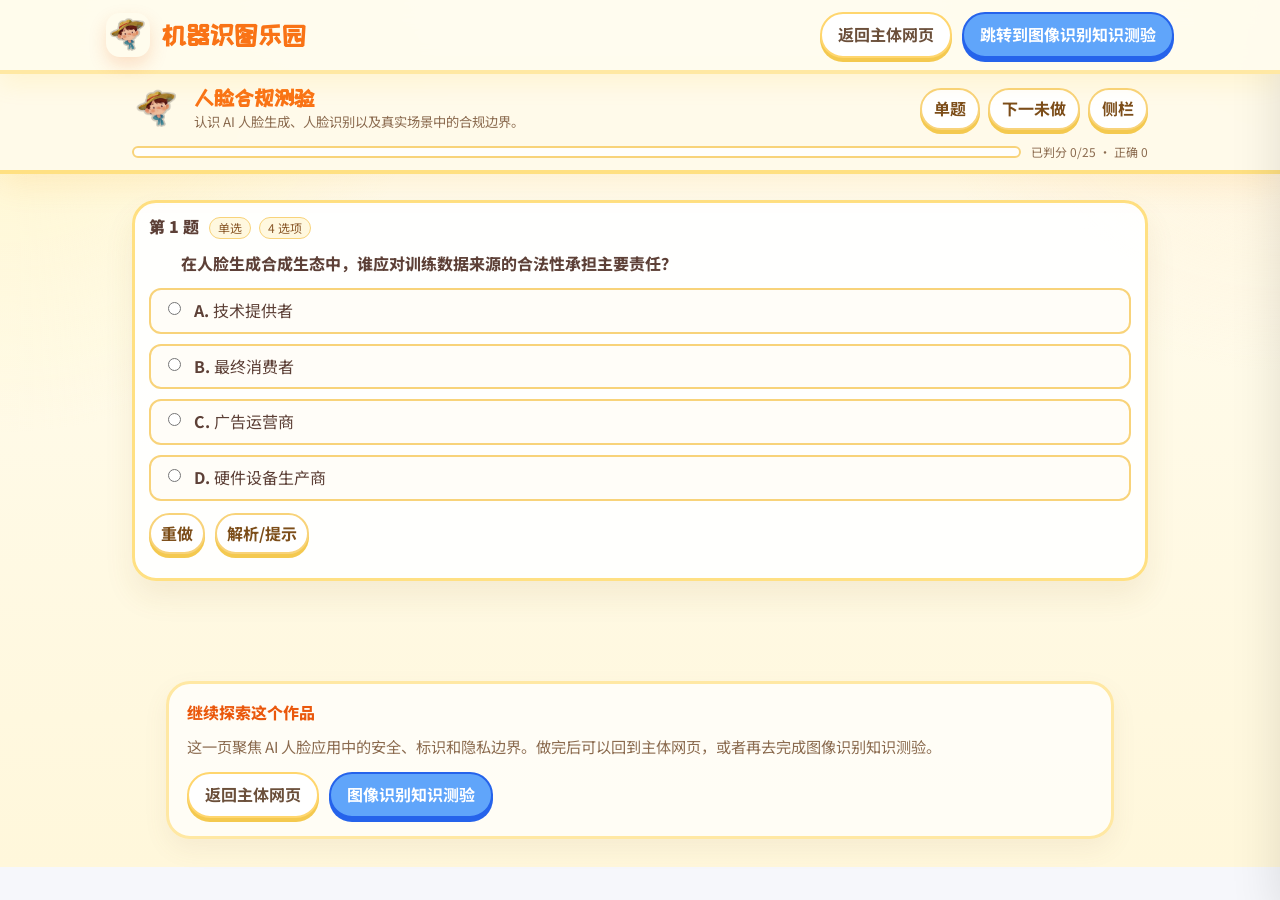
<file: quizzes/face-compliance/index.html>
﻿<!DOCTYPE html>
<html lang="zh-CN"><head><meta http-equiv="Content-Type" content="text/html; charset=UTF-8">

<meta name="viewport" content="width=device-width,initial-scale=1">
<title>人脸合规测验</title>
<link rel="stylesheet" href="../../assets/css/common.css">
<link rel="stylesheet" href="../../assets/css/quiz-theme.css">
<style>
:root{--bg:#0b0c0f;--panel:#101223;--card:#141729;--fg:#e9e9ee;--muted:#a6a8b3;--line:#2a2f48;--good:#2ecc71;--bad:#ff5c5c;--accent:#6aa4ff;--btn:#1b2036;--btn2:#151a2c;--shadow:0 18px 48px rgba(0,0,0,.35);--r:14px}
@media (prefers-color-scheme: light){:root{--bg:#f6f7fb;--panel:#ffffff;--card:#ffffff;--fg:#111;--muted:#555;--line:#e7e9f0;--good:#1e9e53;--bad:#d83b3b;--accent:#2e6cff;--btn:#f1f3fa;--btn2:#eef1f9;--shadow:0 18px 48px rgba(17,17,17,.12)}}
*{box-sizing:border-box;writing-mode:inherit;text-orientation:inherit}
html,body{margin:0;padding:0;min-height:100%;background:var(--bg);color:var(--fg);font-family:ui-sans-serif,system-ui,-apple-system,Segoe UI,Roboto,Helvetica,Arial;line-height:1.35;writing-mode:horizontal-tb !important;text-orientation:mixed !important;direction:ltr !important}
a{color:inherit}
button,select,input,textarea{font:inherit;writing-mode:horizontal-tb !important;text-orientation:mixed !important;direction:ltr !important}
button,select{background:var(--btn);color:var(--fg);border:1px solid var(--line);border-radius:12px;padding:8px 10px;cursor:pointer;display:inline-flex;align-items:center;justify-content:center;gap:6px}
button:hover,select:hover{filter:brightness(1.03)}
button:active{transform:translateY(1px)}
button:disabled{opacity:.6;cursor:not-allowed;transform:none}
kbd{font-size:12px;padding:2px 6px;border:1px solid var(--line);border-radius:8px;background:var(--btn2);color:var(--muted)}

.top{position:sticky;top:0;z-index:20;background:color-mix(in srgb, var(--bg) 88%, transparent);backdrop-filter:blur(10px);border-bottom:1px solid var(--line)}
.topin{max-width:980px;margin:0 auto;padding:10px 12px;display:flex;flex-direction:column;gap:10px}
.toprow{display:flex;gap:10px;align-items:center;flex-wrap:wrap}
.brand{display:flex;gap:10px;align-items:center;min-width:0;flex:1 1 420px}
.logo{width:34px;height:34px;border-radius:12px;background:linear-gradient(135deg, color-mix(in srgb, var(--accent) 75%, transparent), color-mix(in srgb, var(--good) 40%, transparent));border:1px solid var(--line);flex:0 0 auto}
.title{display:flex;flex-direction:column;gap:2px;min-width:0}
.title .t{font-weight:850;line-height:1.1;white-space:nowrap;overflow:hidden;text-overflow:ellipsis}
.title .s{font-size:12px;color:var(--muted);white-space:nowrap;overflow:hidden;text-overflow:ellipsis}
.actionsTop{display:flex;gap:8px;align-items:center;flex:0 1 auto;flex-wrap:wrap;justify-content:flex-end}
.pill{border-radius:999px;padding:8px 12px}
.toprow2{display:flex;gap:10px;align-items:center;flex-wrap:wrap}
.progress{flex:1 1 520px;height:10px;border-radius:999px;border:1px solid var(--line);overflow:hidden;background:var(--btn2);min-width:220px}
.progress .bar{height:100%;width:0%;background:linear-gradient(90deg,var(--accent),color-mix(in srgb, var(--accent) 60%, var(--good)))}
.stat{font-size:12px;color:var(--muted);white-space:nowrap;flex:0 0 auto}

.main{max-width:980px;margin:0 auto;padding:14px 12px 76px}
.card{background:var(--card);border:1px solid var(--line);border-radius:var(--r);padding:14px;margin-top:12px}
.card.hidden{display:none}

.qhead{display:grid;grid-template-columns:auto 1fr;gap:10px;align-items:start}
.qno{font-weight:950;line-height:1.1;padding-top:1px}
.qmeta{display:flex;gap:8px;align-items:center;flex-wrap:wrap;color:var(--muted);font-size:12px}
.badge{border:1px solid var(--line);border-radius:999px;padding:2px 8px;background:var(--btn2)}
.qtext{grid-column:1 / -1;font-weight:760;line-height:1.55;margin-top:2px;text-indent:2em;word-break:break-word}

.opts{margin-top:12px;display:grid;gap:10px}
.opt{display:flex;gap:10px;align-items:flex-start;padding:10px 12px;border:1px solid var(--line);border-radius:12px;background:color-mix(in srgb, var(--card) 88%, transparent);transition:transform .05s ease, filter .05s ease, border-color .12s ease, box-shadow .12s ease}
.opt:hover{filter:brightness(1.02)}
.opt:active{transform:translateY(1px)}
.opt input{margin-top:2px;flex:0 0 auto}
.opt.selected{border-color:color-mix(in srgb, var(--accent) 45%, var(--line));box-shadow:0 0 0 2px color-mix(in srgb, var(--accent) 18%, transparent) inset}
.opt.correct{border-color:color-mix(in srgb, var(--good) 75%, var(--line));box-shadow:0 0 0 2px color-mix(in srgb, var(--good) 18%, transparent) inset}
.opt.wrong{border-color:color-mix(in srgb, var(--bad) 80%, var(--line));box-shadow:0 0 0 2px color-mix(in srgb, var(--bad) 16%, transparent) inset}

.actions{margin-top:12px;display:flex;gap:10px;flex-wrap:wrap}
.feedback{margin-top:10px;font-weight:850}
.feedback.good{color:var(--good)}
.feedback.bad{color:var(--bad)}
.detail{margin-top:10px;color:var(--muted);font-size:13px;line-height:1.65;display:none;word-break:break-word}
.detail.show{display:block}

.hr{height:1px;background:var(--line);margin:10px 0}
.toast{position:fixed;left:50%;transform:translateX(-50%);bottom:14px;z-index:60;max-width:calc(100vw - 24px);background:var(--panel);border:1px solid var(--line);border-radius:999px;padding:10px 14px;box-shadow:var(--shadow);font-size:13px;color:var(--fg);display:none}
.overlay{position:fixed;inset:0;background:rgba(0,0,0,.35);opacity:0;pointer-events:none;transition:opacity .16s ease;z-index:39}
.overlay.show{opacity:1;pointer-events:auto}
.side{position:fixed;top:0;right:0;height:100vh;width:340px;max-width:92vw;background:var(--panel);border-left:1px solid var(--line);transform:translateX(100%);transition:transform .16s ease;z-index:40;display:flex;flex-direction:column;box-shadow:var(--shadow)}
.side.open{transform:translateX(0)}
.sideHead{padding:12px;border-bottom:1px solid var(--line);display:flex;gap:10px;align-items:center}
.sideHead .h{font-weight:850}
.sideHead .sp{flex:1}
.tabRow{padding:10px 12px;display:flex;gap:8px}
.tabBtn{flex:1;border-radius:12px;background:var(--btn2)}
.tabBtn.active{background:var(--btn);border-color:color-mix(in srgb, var(--accent) 30%, var(--line))}
.pane{padding:12px;overflow:auto}
.grid{display:grid;grid-template-columns:repeat(6,1fr);gap:8px}
.qbtn{border-radius:12px;padding:10px 0;text-align:center;border:1px solid var(--line);background:var(--btn2);color:var(--fg);user-select:none}
.qbtn.todo{opacity:.85}
.qbtn.ok{border-color:color-mix(in srgb, var(--good) 55%, var(--line));box-shadow:0 0 0 2px color-mix(in srgb, var(--good) 14%, transparent) inset}
.qbtn.bad{border-color:color-mix(in srgb, var(--bad) 55%, var(--line));box-shadow:0 0 0 2px color-mix(in srgb, var(--bad) 14%, transparent) inset}
.qbtn.active{outline:2px solid color-mix(in srgb, var(--accent) 55%, transparent);outline-offset:1px}
.row{display:flex;gap:10px;align-items:center;flex-wrap:wrap}
.row .lab{min-width:92px;color:var(--muted);font-size:12px}
.row .ctrl{flex:1 1 auto;min-width:160px}
.small{font-size:12px;color:var(--muted)}
.foot{max-width:980px;margin:0 auto;padding:0 12px 22px;color:var(--muted);font-size:12px}
@media (max-width: 540px){.grid{grid-template-columns:repeat(5,1fr)}}
</style>
<body class="page-quiz page-quiz--face">
  <header class="page-nav">
    <div class="page-nav__inner">
      <a class="page-brand" href="../../">
        <img src="../../assets/images/logo.png" alt="机器识图乐园徽标">
        <span>机器识图乐园</span>
      </a>
      <nav class="page-nav__links" aria-label="页面跳转">
        <a class="page-link" href="../../">返回主体网页</a>
        <a class="page-link page-link--primary" href="../image-recognition/">跳转到图像识别知识测验</a>
      </nav>
    </div>
  </header>
  <div class="top">
    <div class="topin">
      <div class="toprow">
        <div class="brand">
          <img src="../../assets/images/logo.png" alt="机器识图乐园徽标" width="50" height="50">
          <div class="title" title="人脸合规测验">
            <div class="t" id="titleT">人脸合规测验</div>
            <div class="s" id="titleS">认识 AI 人脸生成、人脸识别以及真实场景中的合规边界。</div>
          </div>
        </div>
        <div class="actionsTop">
          <button class="pill" id="modeBtn" title="切换模式 (M)">单题</button>
          <button class="pill" id="nextBtn" title="下一未做">下一未做</button>
          <button class="pill" id="sideBtn" title="打开侧栏 (L)">侧栏</button>
        </div>
      </div>
      <div class="toprow2">
        <div class="progress" aria-label="progress">
          <div class="bar" id="bar" style="width: 12%;"></div>
        </div>
        <div class="stat" id="stat">已判分 3/25 · 正确 2</div>
      </div>
    </div>
  </div>

  <div class="main" id="main"><div class="card hidden" data-qi="0"><div class="qhead"><div class="qno">第 1 题</div><div class="qmeta"><span class="badge">单选</span><span class="badge">4 选项</span></div><div class="qtext">在人脸生成合成生态中，谁应对训练数据来源的合法性承担主要责任？</div></div><div class="opts"><label class="opt selected correct"><input type="radio" name="q0" disabled=""><div><b>A. </b>技术提供者</div></label><label class="opt"><input type="radio" name="q0" disabled=""><div><b>B. </b>最终消费者</div></label><label class="opt"><input type="radio" name="q0" disabled=""><div><b>C. </b>广告运营商</div></label><label class="opt"><input type="radio" name="q0" disabled=""><div><b>D. </b>硬件设备生产商</div></label></div><div class="actions"><button>重做</button><button>解析/提示</button></div><div class="feedback good">✅ 正确</div><div class="detail"><div><b>提示：</b>考虑在人工智能开发链条中，哪一方直接接触并处理原始数据集。</div><div style="margin-top: 8px;"><b>解析：</b></div><div>• A：作为算法和模型的研发方，技术提供者直接负责数据的采集与处理，是数据合规的源头责任人。</div><div>• B：普通用户通常只是产品的使用者，不参与模型的训练数据筛选过程。</div><div>• C：广告方仅是生成内容的应用场景之一，不决定底层训练数据的合法性。</div><div>• D：硬件商提供计算基础，而训练数据的合规性属于软件与数据治理的范畴。</div></div></div><div class="card hidden" data-qi="1"><div class="qhead"><div class="qno">第 2 题</div><div class="qmeta"><span class="badge">单选</span><span class="badge">4 选项</span></div><div class="qtext">根据合规要求，添加“隐性标识”的主要目的是什么？</div></div><div class="opts"><label class="opt selected correct"><input type="radio" name="q1" disabled=""><div><b>A. </b>确保内容的识别与追溯</div></label><label class="opt"><input type="radio" name="q1" disabled=""><div><b>B. </b>提升人脸图像的清晰度</div></label><label class="opt"><input type="radio" name="q1" disabled=""><div><b>C. </b>自动为用户添加滤镜</div></label><label class="opt"><input type="radio" name="q1" disabled=""><div><b>D. </b>减少文件占用的存储空间</div></label></div><div class="actions"><button>重做</button><button>解析/提示</button></div><div class="feedback good">✅ 正确</div><div class="detail"><div><b>提示：</b>这种标识通常对肉眼不可见，主要用于安全追踪。</div><div style="margin-top: 8px;"><b>解析：</b></div><div>• A：隐性标识（如数字水印）能够在不影响视觉效果的情况下，记录生成信息以便后续核查。</div><div>• B：标识属于安全管理手段，并不具备优化图像像素或视觉质量的功能。</div><div>• C：滤镜属于娱乐化功能，而隐性标识是法律规定的合规技术手段。</div><div>• D：添加标识信息通常会略微增加数据量，而非进行数据压缩。</div></div></div><div class="card" data-qi="2"><div class="qhead"><div class="qno">第 3 题</div><div class="qmeta"><span class="badge">单选</span><span class="badge">4 选项</span></div><div class="qtext">在人脸生成合成场景下，对于可能导致公众混淆的非真实视频，应当采取哪种标识？</div></div><div class="opts"><label class="opt correct"><input type="radio" name="q2" disabled=""><div><b>A. </b>显著标识（显性标识）</div></label><label class="opt"><input type="radio" name="q2" disabled=""><div><b>B. </b>临时删除标签</div></label><label class="opt selected wrong"><input type="radio" name="q2" disabled=""><div><b>C. </b>仅存储在元数据中</div></label><label class="opt"><input type="radio" name="q2" disabled=""><div><b>D. </b>加密压缩标识</div></label></div><div class="actions"><button>重做</button><button>解析/提示</button></div><div class="feedback bad">❌ 错误（正确答案：A）</div><div class="detail show"><div><b>提示：</b>为了让观众一眼认出这是 AI 生成的内容，需要这种标识。</div><div style="margin-top: 8px;"><b>解析：</b></div><div>• A：为了防止公众产生误认，必须在生成的图像或视频的合理位置进行清晰的标注。</div><div>• B：删除标识会增加欺诈和误导风险，违反了生成式内容的合规原则。</div><div>• C：仅在元数据中标记无法起到提醒普通观众的作用，不足以防范公众混淆。</div><div>• D：加密是为了安全传输，而标识的目的是为了让公众一眼看清内容的生成属性。</div></div></div><div class="card hidden" data-qi="3"><div class="qhead"><div class="qno">第 4 题</div><div class="qmeta"><span class="badge">单选</span><span class="badge">4 选项</span></div><div class="qtext">对于提供人脸美颜修饰功能的合成服务，是否必须添加显著标识？</div></div><div class="opts"><label class="opt"><input type="radio" name="q3"><div><b>A. </b>不需要，因为它属于低风险场景且影响用户体验</div></label><label class="opt"><input type="radio" name="q3"><div><b>B. </b>必须添加，所有 AI 处理过的图像都需显著标注</div></label><label class="opt"><input type="radio" name="q3"><div><b>C. </b>仅在光线暗的情况下需要</div></label><label class="opt"><input type="radio" name="q3"><div><b>D. </b>只有收费版本才需要添加</div></label></div><div class="actions"><button>重做</button><button>解析/提示</button></div><div class="feedback"></div><div class="detail"><div><b>提示：</b>考虑这种功能是否会让人误以为图片中的人是一个完全不存在的“拟真人物”。</div><div style="margin-top: 8px;"><b>解析：</b></div><div>• A：美颜修饰通常不会引起公众对真实身份的误认，合规上允许根据风险等级区分对待。</div><div>• B：法律要求通常针对可能引起误导的高风险场景，并非一刀切地要求所有功能。</div><div>• C：合规标识的要求取决于功能性质和风险等级，而非环境光照条件。</div><div>• D：安全合规义务与收费模式无关，而是基于保护公众知情权和预防风险。</div></div></div><div class="card hidden" data-qi="4"><div class="qhead"><div class="qno">第 5 题</div><div class="qmeta"><span class="badge">单选</span><span class="badge">4 选项</span></div><div class="qtext">技术提供者在算法安全评估中，应当定期审核哪项机制？</div></div><div class="opts"><label class="opt"><input type="radio" name="q4"><div><b>A. </b>生成合成类算法机制机理的正当性</div></label><label class="opt"><input type="radio" name="q4"><div><b>B. </b>用户的个人财务报表</div></label><label class="opt"><input type="radio" name="q4"><div><b>C. </b>硬件服务器的折旧率</div></label><label class="opt"><input type="radio" name="q4"><div><b>D. </b>竞争对手的市场占有率</div></label></div><div class="actions"><button>重做</button><button>解析/提示</button></div><div class="feedback"></div><div class="detail"><div><b>提示：</b>关注算法本身的工作原理和它可能产生的社会影响。</div><div style="margin-top: 8px;"><b>解析：</b></div><div>• A：定期审核算法机理有助于确保系统运行符合伦理标准并预防生成不良内容。</div><div>• B：企业无需且无权审核用户的个人财务隐私，这不属于算法安全评估范畴。</div><div>• C：硬件管理属于企业行政管理，不属于针对算法合规性的专项评估。</div><div>• D：市场调研与算法的安全性及正当性审核没有直接的法律关联。</div></div></div><div class="card hidden" data-qi="5"><div class="qhead"><div class="qno">第 6 题</div><div class="qmeta"><span class="badge">单选</span><span class="badge">4 选项</span></div><div class="qtext">深度合成服务提供者在提供人脸编辑功能时，必须履行哪项义务？</div></div><div class="opts"><label class="opt"><input type="radio" name="q5"><div><b>A. </b>提示用户依法取得被编辑人的单独同意</div></label><label class="opt"><input type="radio" name="q5"><div><b>B. </b>强制用户上传所有通讯录信息</div></label><label class="opt"><input type="radio" name="q5"><div><b>C. </b>要求用户支付额外的安全保证金</div></label><label class="opt"><input type="radio" name="q5"><div><b>D. </b>禁止用户在白天使用该功能</div></label></div><div class="actions"><button>重做</button><button>解析/提示</button></div><div class="feedback"></div><div class="detail"><div><b>提示：</b>处理像人脸这样的敏感信息，最核心的合规要求是什么？</div><div style="margin-top: 8px;"><b>解析：</b></div><div>• A：人脸属于敏感个人信息，法律要求在编辑他人人脸时必须获得其明确授权。</div><div>• B：这种行为超出了必要性原则，属于非法过度收集个人信息。</div><div>• C：安全合规是企业的法定责任，不应通过向用户收取保证金来替代。</div><div>• D：合规管理旨在确保过程安全，而非对用户的使用时间进行无理限制。</div></div></div><div class="card hidden" data-qi="6"><div class="qhead"><div class="qno">第 7 题</div><div class="qmeta"><span class="badge">单选</span><span class="badge">4 选项</span></div><div class="qtext">在人脸生成算法的训练过程中，采取“去标识化”措施的主要作用是？</div></div><div class="opts"><label class="opt"><input type="radio" name="q6"><div><b>A. </b>保护训练数据中的个人隐私</div></label><label class="opt"><input type="radio" name="q6"><div><b>B. </b>加快模型的计算速度</div></label><label class="opt"><input type="radio" name="q6"><div><b>C. </b>增加图像的像素深度</div></label><label class="opt"><input type="radio" name="q6"><div><b>D. </b>为了让标注员更辛苦</div></label></div><div class="actions"><button>重做</button><button>解析/提示</button></div><div class="feedback"></div><div class="detail"><div><b>提示：</b>想想在处理大量包含真人面部的数据时，法律最关心什么。</div><div style="margin-top: 8px;"><b>解析：</b></div><div>• A：通过删除或隐藏能够识别特定个人的标识符，可以降低训练数据泄露带来的风险。</div><div>• B：去标识化是安全措施，对算法执行效率的提升作用有限。</div><div>• C：这是数据处理层面的操作，与图像本身的物理参数（如像素）无关。</div><div>• D：去标识化是为了合规与安全，而非人为增加工作难度。</div></div></div><div class="card hidden" data-qi="7"><div class="qhead"><div class="qno">第 8 题</div><div class="qmeta"><span class="badge">单选</span><span class="badge">4 选项</span></div><div class="qtext">生成式 AI 产品服务提供者应当如何处理用户输入的违规指令？</div></div><div class="opts"><label class="opt"><input type="radio" name="q7"><div><b>A. </b>通过敏感词筛查或逻辑识别进行过滤</div></label><label class="opt"><input type="radio" name="q7"><div><b>B. </b>自动将违规指令发给该用户的社交好友</div></label><label class="opt"><input type="radio" name="q7"><div><b>C. </b>将指令翻译成外语后再执行</div></label><label class="opt"><input type="radio" name="q7"><div><b>D. </b>直接无视，由系统自动生成随机图片</div></label></div><div class="actions"><button>重做</button><button>解析/提示</button></div><div class="feedback"></div><div class="detail"><div><b>提示：</b>这是预防“输入端”风险的关键技术步骤。</div><div style="margin-top: 8px;"><b>解析：</b></div><div>• A：利用技术手段拦截不当指令，可以从源头上预防系统生成不良或违法内容。</div><div>• B：这种行为侵犯了用户的通信秘密，且无法解决合规性问题。</div><div>• C：翻译无法改变指令的实质违规性，仍会导致不良内容的产生。</div><div>• D：消极应对无法履行审核义务，服务商必须主动识别并拦截违规请求。</div></div></div><div class="card hidden" data-qi="8"><div class="qhead"><div class="qno">第 9 题</div><div class="qmeta"><span class="badge">单选</span><span class="badge">4 选项</span></div><div class="qtext">当 AI 系统发现已经生成了不符合法律要求的图片时，除了过滤内容，还应怎么做？</div></div><div class="opts"><label class="opt"><input type="radio" name="q8"><div><b>A. </b>通过模型优化训练防止再次生成</div></label><label class="opt"><input type="radio" name="q8"><div><b>B. </b>给该用户发送促销礼券以示安慰</div></label><label class="opt"><input type="radio" name="q8"><div><b>C. </b>提高该图片在搜索结果中的权重</div></label><label class="opt"><input type="radio" name="q8"><div><b>D. </b>强制关停所有用户的服务器</div></label></div><div class="actions"><button>重做</button><button>解析/提示</button></div><div class="feedback"></div><div class="detail"><div><b>提示：</b>考虑如何让系统从错误中“学习”，以避免重蹈覆辙。</div><div style="margin-top: 8px;"><b>解析：</b></div><div>• A：通过反馈循环改进模型，可以从根本上减少未来产生类似违规内容的概率。</div><div>• B：违规内容的处理应侧重于技术修正和合规管理，而非市场营销手段。</div><div>• C：增加违规内容的曝光度会加重法律责任，违反了安全评估的基本原则。</div><div>• D：这种做法反应过度，合规要求的是针对特定问题的精准治理与模型改进。</div></div></div><div class="card hidden" data-qi="9"><div class="qhead"><div class="qno">第 10 题</div><div class="qmeta"><span class="badge">单选</span><span class="badge">4 选项</span></div><div class="qtext">算法备案制度的主要目的是什么？</div></div><div class="opts"><label class="opt"><input type="radio" name="q9"><div><b>A. </b>实现算法透明化以便政府监督</div></label><label class="opt"><input type="radio" name="q9"><div><b>B. </b>为企业颁发行政许可证书</div></label><label class="opt"><input type="radio" name="q9"><div><b>C. </b>限制企业的市场竞争能力</div></label><label class="opt"><input type="radio" name="q9"><div><b>D. </b>代替企业内部的安全测试</div></label></div><div class="actions"><button>重做</button><button>解析/提示</button></div><div class="feedback"></div><div class="detail"><div><b>提示：</b>这是一种行政告知机制，旨在让监管者了解“黑盒”里的逻辑。</div><div style="margin-top: 8px;"><b>解析：</b></div><div>• A：备案属于告知式管理，为监管机构提供必要信息，以评估算法的合规性与安全性。</div><div>• B：备案不同于行政许可，它不代表政府对算法性能的官方担保。</div><div>• C：备案是为了安全治理，而非出于打压企业竞争或限制商业发展的目的。</div><div>• D：外部备案不能取代企业的内部自评估和安全测试，两者是互补关系。</div></div></div><div class="card hidden" data-qi="10"><div class="qhead"><div class="qno">第 11 题</div><div class="qmeta"><span class="badge">单选</span><span class="badge">4 选项</span></div><div class="qtext">技术提供者在训练数据人工标注过程中，为什么要制定统一的标注规则？</div></div><div class="opts"><label class="opt"><input type="radio" name="q10"><div><b>A. </b>保证算法模型的准确性和一致性</div></label><label class="opt"><input type="radio" name="q10"><div><b>B. </b>为了让不同标注员互相竞争</div></label><label class="opt"><input type="radio" name="q10"><div><b>C. </b>防止标注员在工作时听音乐</div></label><label class="opt"><input type="radio" name="q10"><div><b>D. </b>因为国家要求所有文档格式必须一样</div></label></div><div class="actions"><button>重做</button><button>解析/提示</button></div><div class="feedback"></div><div class="detail"><div><b>提示：</b>如果每个人对图片的标注标准都不一样，训练出来的 AI 会怎样？</div><div style="margin-top: 8px;"><b>解析：</b></div><div>• A：统一的规则能减少标注偏差，确保模型学习到的是客观、高质量的视觉规律。</div><div>• B：规则是为了标准化输出，而非通过竞赛机制来管理员工。</div><div>• C：规则内容关注的是数据标注的技术标准，不涉及具体的办公室纪律。</div><div>• D：核心原因是模型训练对数据质量的要求，而非单纯的格式审美需求。</div></div></div><div class="card hidden" data-qi="11"><div class="qhead"><div class="qno">第 12 题</div><div class="qmeta"><span class="badge">单选</span><span class="badge">4 选项</span></div><div class="qtext">在生成合成结果的审核中，“黑白名单”机制通常如何运作？</div></div><div class="opts"><label class="opt"><input type="radio" name="q11"><div><b>A. </b>自动屏蔽名单中的违规内容并放行合规内容</div></label><label class="opt"><input type="radio" name="q11"><div><b>B. </b>将所有黑头发的用户加入黑名单</div></label><label class="opt"><input type="radio" name="q11"><div><b>C. </b>白名单用户不需要遵守任何法律</div></label><label class="opt"><input type="radio" name="q11"><div><b>D. </b>黑名单是指无法连接网络的用户</div></label></div><div class="actions"><button>重做</button><button>解析/提示</button></div><div class="feedback"></div><div class="detail"><div><b>提示：</b>这是一种常见的用于分类过滤的技术过滤手段。</div><div style="margin-top: 8px;"><b>解析：</b></div><div>• A：这是一种提高审核效率的技术手段，通过预设规则实现大部分内容的自动化处理。</div><div>• B：这属于严重的歧视行为，违背了算法公平性和伦理原则。</div><div>• C：法律对所有主体具有普适性，名单机制仅用于流程加速，不豁免法律责任。</div><div>• D：在内容审核语境下，黑名单针对的是违规的内容类别或特征标识。</div></div></div><div class="card hidden" data-qi="12"><div class="qhead"><div class="qno">第 13 题</div><div class="qmeta"><span class="badge">单选</span><span class="badge">4 选项</span></div><div class="qtext">为了防止“自动化偏差”，服务提供者应当在人脸识别系统中加入什么？</div></div><div class="opts"><label class="opt"><input type="radio" name="q12"><div><b>A. </b>人工干预和监督工具</div></label><label class="opt"><input type="radio" name="q12"><div><b>B. </b>自动关机计时器</div></label><label class="opt"><input type="radio" name="q12"><div><b>C. </b>更多的广告弹窗</div></label><label class="opt"><input type="radio" name="q12"><div><b>D. </b>自动增加对比度的插件</div></label></div><div class="actions"><button>重做</button><button>解析/提示</button></div><div class="feedback"></div><div class="detail"><div><b>提示：</b>当机器可能犯错或过度自信时，谁应该来最后把关？</div><div style="margin-top: 8px;"><b>解析：</b></div><div>• A：由人类介入监督可以纠正算法的盲目依赖，确保最终决策的合理性与责任归属。</div><div>• B：偏差是指决策逻辑的问题，定时关机无法从根本上纠正算法的偏见。</div><div>• C：广告会干扰系统运行，与算法的鲁棒性及监督管理目标背道而驰。</div><div>• D：这属于图像处理改进，无法解决算法在决策逻辑上的偏差风险。</div></div></div><div class="card hidden" data-qi="13"><div class="qhead"><div class="qno">第 14 题</div><div class="qmeta"><span class="badge">单选</span><span class="badge">4 选项</span></div><div class="qtext">在人脸识别产业中，“守门人”义务通常适用于哪类主体？</div></div><div class="opts"><label class="opt"><input type="radio" name="q13"><div><b>A. </b>大型平台型应用及分发平台</div></label><label class="opt"><input type="radio" name="q13"><div><b>B. </b>购买云服务的个人开发者</div></label><label class="opt"><input type="radio" name="q13"><div><b>C. </b>打印店的老板</div></label><label class="opt"><input type="radio" name="q13"><div><b>D. </b>专门负责打扫机房的人员</div></label></div><div class="actions"><button>重做</button><button>解析/提示</button></div><div class="feedback"></div><div class="detail"><div><b>提示：</b>想一想谁拥有掌控第三方 APP 接入和分发的“权力”。</div><div style="margin-top: 8px;"><b>解析：</b></div><div>• A：由于控制了流量入口和技术环境，这些主体有责任监管接入的第三方应用是否合规。</div><div>• B：个人开发者通常不具备管控行业生态的能力，不属于“守门人”定义的范围。</div><div>• C：“守门人”是指数字生态中的关键节点，普通线下小微企业不承担此类义务。</div><div>• D：守门人职责是指对技术环境和运营条款的管控能力，而非物理意义上的值守。</div></div></div><div class="card hidden" data-qi="14"><div class="qhead"><div class="qno">第 15 题</div><div class="qmeta"><span class="badge">单选</span><span class="badge">4 选项</span></div><div class="qtext">算法透明度义务要求技术提供者公示哪些信息？</div></div><div class="opts"><label class="opt"><input type="radio" name="q14"><div><b>A. </b>预训练数据的来源、规模和质量描述</div></label><label class="opt"><input type="radio" name="q14"><div><b>B. </b>首席执行官的家庭住址</div></label><label class="opt"><input type="radio" name="q14"><div><b>C. </b>公司内部的所有商业合同金额</div></label><label class="opt"><input type="radio" name="q14"><div><b>D. </b>每个员工的咖啡偏好</div></label></div><div class="actions"><button>重做</button><button>解析/提示</button></div><div class="feedback"></div><div class="detail"><div><b>提示：</b>关注那些能影响用户对 AI 结果产生“信任”的技术参数。</div><div style="margin-top: 8px;"><b>解析：</b></div><div>• A：公开这些信息有助于建立用户信任，并让监管方评估模型的潜在偏见与局限性。</div><div>• B：算法透明度关注的是技术逻辑和数据基础，而非企业管理层的个人隐私。</div><div>• C：财务细节属于商业机密，不属于旨在保障用户知情权的算法透明度范畴。</div><div>• D：这与算法的安全评估、逻辑解释及合规性完全没有关联。</div></div></div><div class="card hidden" data-qi="15"><div class="qhead"><div class="qno">第 16 题</div><div class="qmeta"><span class="badge">单选</span><span class="badge">4 选项</span></div><div class="qtext">如果技术提供者使用“合成数据”进行模型训练，应当采取什么措施？</div></div><div class="opts"><label class="opt"><input type="radio" name="q15"><div><b>A. </b>将其与真实数据模型进行比较以验证准确性</div></label><label class="opt"><input type="radio" name="q15"><div><b>B. </b>禁止在说明文档中提到使用了合成数据</div></label><label class="opt"><input type="radio" name="q15"><div><b>C. </b>确保合成数据里的所有人物都戴着墨镜</div></label><label class="opt"><input type="radio" name="q15"><div><b>D. </b>自动将合成数据的版权赠送给政府</div></label></div><div class="actions"><button>重做</button><button>解析/提示</button></div><div class="feedback"></div><div class="detail"><div><b>提示：</b>为了保证 AI 不会在假数据里“跑偏”，需要一种校准手段。</div><div style="margin-top: 8px;"><b>解析：</b></div><div>• A：由于合成数据可能偏离现实，必须通过与真实场景对比来确保模型的泛化能力。</div><div>• B：隐瞒数据来源违反了透明度原则，且不利于后续的风险评估。</div><div>• C：这种人为限制会破坏数据的多样性，导致模型在处理真实面部时失效。</div><div>• D：合规要求关注的是数据的准确性和安全性，不涉及版权赠与的法律强制。</div></div></div><div class="card hidden" data-qi="16"><div class="qhead"><div class="qno">第 17 题</div><div class="qmeta"><span class="badge">单选</span><span class="badge">4 选项</span></div><div class="qtext">人脸识别算法备案中的“行政告知式”意味着什么？</div></div><div class="opts"><label class="opt"><input type="radio" name="q16"><div><b>A. </b>备案不设定权利，仅为政府提供监管信息基础</div></label><label class="opt"><input type="radio" name="q16"><div><b>B. </b>只要备案了，企业就可以免受任何法律追究</div></label><label class="opt"><input type="radio" name="q16"><div><b>C. </b>政府必须为备案成功的企业提供补贴</div></label><label class="opt"><input type="radio" name="q16"><div><b>D. </b>备案信息只能用书信方式邮寄</div></label></div><div class="actions"><button>重做</button><button>解析/提示</button></div><div class="feedback"></div><div class="detail"><div><b>提示：</b>备案和审批的区别在于，它更像是一种“打招呼”而非“拿执照”。</div><div style="margin-top: 8px;"><b>解析：</b></div><div>• A：这种备案的目的是信息对称，而非通过行政手段赋予企业特定的经营权。</div><div>• B：备案只是合规程序的一部分，不能作为违法行为的“免死金牌”。</div><div>• C：备案是企业的法定合规义务，与政府的产业激励政策没有必然联系。</div><div>• D：“告知式”是指备案的法律性质，而非具体的递交媒介或通信手段。</div></div></div><div class="card hidden" data-qi="17"><div class="qhead"><div class="qno">第 18 题</div><div class="qmeta"><span class="badge">单选</span><span class="badge">4 选项</span></div><div class="qtext">在人脸生成场景中，如果用户通过暗示性表达引导系统生成不当内容，服务商应如何应对？</div></div><div class="opts"><label class="opt"><input type="radio" name="q17"><div><b>A. </b>利用模型的推理机制审查指令的实质含义</div></label><label class="opt"><input type="radio" name="q17"><div><b>B. </b>鼓励用户继续尝试更有趣的表达</div></label><label class="opt"><input type="radio" name="q17"><div><b>C. </b>自动将该指令翻译成诗歌</div></label><label class="opt"><input type="radio" name="q17"><div><b>D. </b>仅对文字长度超过 100 字的指令进行审核</div></label></div><div class="actions"><button>重做</button><button>解析/提示</button></div><div class="feedback"></div><div class="detail"><div><b>提示：</b>仅看表面字眼是不够的，得理解用户到底“想干什么”。</div><div style="margin-top: 8px;"><b>解析：</b></div><div>• A：简单的关键词过滤可能失效，需要更智能的语义分析来识别潜在的违规意图。</div><div>• B：放任甚至鼓励违规内容的产生违反了服务商的安全审核义务。</div><div>• C：形式上的改变不能掩盖意图的不当，服务商必须进行实质性的内容安全管控。</div><div>• D：不当指令可能非常简短，审核机制必须覆盖所有输入，不应以字数为唯一标准。</div></div></div><div class="card hidden" data-qi="18"><div class="qhead"><div class="qno">第 19 题</div><div class="qmeta"><span class="badge">单选</span><span class="badge">4 选项</span></div><div class="qtext">当人脸识别应用者存储超过多少人的信息时，应当向网信部门备案？</div></div><div class="opts"><label class="opt"><input type="radio" name="q18"><div><b>A. </b>$1$ 万人</div></label><label class="opt"><input type="radio" name="q18"><div><b>B. </b>$100$ 人</div></label><label class="opt"><input type="radio" name="q18"><div><b>C. </b>$10$ 亿人</div></label><label class="opt"><input type="radio" name="q18"><div><b>D. </b>$0$ 人（只要有相机就需要）</div></label></div><div class="actions"><button>重做</button><button>解析/提示</button></div><div class="feedback"></div><div class="detail"><div><b>提示：</b>这是一个关于“规模化”管理的具体数字门槛。</div><div style="margin-top: 8px;"><b>解析：</b></div><div>• A：根据《人脸识别管理规定》，存储规模达到此限额即触发备案义务，以防范大规模数据风险。</div><div>• B：虽然也需保护，但法律设定的强制备案门槛通常针对规模较大的数据集。</div><div>• C：这个门槛设置得过高，会使绝大多数具有风险的应用逃避监管。 </div><div>• D：只有涉及存储一定规模的人脸敏感信息或特定公共场所应用时，才触发该特定备案义务。</div></div></div><div class="card hidden" data-qi="19"><div class="qhead"><div class="qno">第 20 题</div><div class="qmeta"><span class="badge">单选</span><span class="badge">4 选项</span></div><div class="qtext">在算法审计中，“反事实解释”的主要作用是？</div></div><div class="opts"><label class="opt"><input type="radio" name="q19"><div><b>A. </b>通过改变对应因素来测试并重现决策过程</div></label><label class="opt"><input type="radio" name="q19"><div><b>B. </b>证明算法绝对不会出错</div></label><label class="opt"><input type="radio" name="q19"><div><b>C. </b>自动将错误的决策解释为正确的</div></label><label class="opt"><input type="radio" name="q19"><div><b>D. </b>用于在愚人节时愚弄监管机构</div></label></div><div class="actions"><button>重做</button><button>解析/提示</button></div><div class="feedback"></div><div class="detail"><div><b>提示：</b>这是一种“假如当初……现在就会……”的逻辑验证方式。</div><div style="margin-top: 8px;"><b>解析：</b></div><div>• A：这种方法可以帮助验证算法是否存在歧视，通过“如果变量改变，结果会怎样”来排查风险。</div><div>• B：审计是为了发现和分析风险，而非提供一种不科学的“绝对正确”保证。</div><div>• C：解释应当反映真实逻辑，而非作为一种公关手段来粉饰算法缺陷。</div><div>• D：这是严肃的算法问责和测试技术，与娱乐活动完全无关。</div></div></div><div class="card hidden" data-qi="20"><div class="qhead"><div class="qno">第 21 题</div><div class="qmeta"><span class="badge">单选</span><span class="badge">4 选项</span></div><div class="qtext">为了防止种族或性别歧视，技术提供者在选择训练数据时应采取什么措施？</div></div><div class="opts"><label class="opt"><input type="radio" name="q20"><div><b>A. </b>保障数据的多样性和属性的统计均衡性</div></label><label class="opt"><input type="radio" name="q20"><div><b>B. </b>只选择一种特定肤色的人群进行训练</div></label><label class="opt"><input type="radio" name="q20"><div><b>C. </b>自动将所有不同特征的人脸修饰成一样的</div></label><label class="opt"><input type="radio" name="q20"><div><b>D. </b>不给标注员提供任何光线充足的图片</div></label></div><div class="actions"><button>重做</button><button>解析/提示</button></div><div class="feedback"></div><div class="detail"><div><b>提示：</b>AI 的“认知”来源于它看过的例子，如果例子太单一会怎样？</div><div style="margin-top: 8px;"><b>解析：</b></div><div>• A：均衡的数据分布能确保模型对不同群体都有准确的识别能力，减少算法偏差。</div><div>• B：这种做法会直接导致严重的算法偏见，使系统在面对其他群体时失效。</div><div>• C：抹杀特征差异会破坏模型的学习效果，无法实现真正的识别功能。</div><div>• D：低质量图片会干扰特征提取，降低模型准确性，而非解决歧视问题。</div></div></div><div class="card hidden" data-qi="21"><div class="qhead"><div class="qno">第 22 题</div><div class="qmeta"><span class="badge">单选</span><span class="badge">4 选项</span></div><div class="qtext">服务提供者应对用户上传的人脸素材履行什么保护义务？</div></div><div class="opts"><label class="opt"><input type="radio" name="q21"><div><b>A. </b>承担保密义务并防止数据泄漏或非法利用</div></label><label class="opt"><input type="radio" name="q21"><div><b>B. </b>将用户的人脸照片打印并张贴在公司外墙</div></label><label class="opt"><input type="radio" name="q21"><div><b>C. </b>在未告知用户的情况下将其用于其他产品广告</div></label><label class="opt"><input type="radio" name="q21"><div><b>D. </b>每隔一小时将数据自动发送给竞争对手</div></label></div><div class="actions"><button>重做</button><button>解析/提示</button></div><div class="feedback"></div><div class="detail"><div><b>提示：</b>这关乎用户最基本的隐私权和敏感信息安全。</div><div style="margin-top: 8px;"><b>解析：</b></div><div>• A：人脸属于敏感隐私数据，提供者必须采取技术措施确保其完整性和保密性。</div><div>• B：这属于严重的侵权行为，违反了个人信息保护法和合规义务。</div><div>• C：这种行为侵犯了用户的肖像权和隐私权，属于非法的超目的使用。</div><div>• D：这违反了基本的数据安全规范和商业诚信，属于严重违法行为。</div></div></div><div class="card hidden" data-qi="22"><div class="qhead"><div class="qno">第 23 题</div><div class="qmeta"><span class="badge">单选</span><span class="badge">4 选项</span></div><div class="qtext">在生成式 AI 中，如果技术提供者发现算法存在歧视性偏见，应当如何纠正？</div></div><div class="opts"><label class="opt"><input type="radio" name="q22"><div><b>A. </b>通过优化算法设计和调整模型权重来改善</div></label><label class="opt"><input type="radio" name="q22"><div><b>B. </b>在说明书中写明“这只是开个玩笑”</div></label><label class="opt"><input type="radio" name="q22"><div><b>C. </b>提高由于偏见受影响人群的使用费率</div></label><label class="opt"><input type="radio" name="q22"><div><b>D. </b>要求所有用户在注册时必须更换性别</div></label></div><div class="actions"><button>重做</button><button>解析/提示</button></div><div class="feedback"></div><div class="detail"><div><b>提示：</b>从算法的“心脏”——逻辑和参数入手解决问题。</div><div style="margin-top: 8px;"><b>解析：</b></div><div>• A：技术层面的偏差需要通过技术层面的迭代和调优来修正，以实现公平性。</div><div>• B：偏见会导致严重的社会后果，不能通过非正式的免责声明来逃避技术责任。</div><div>• C：这种做法会加剧不平等和歧视，是完全错误的处理方式。</div><div>• D：这无法解决底层算法的逻辑偏见，且严重干扰了真实身份信息的采集。</div></div></div><div class="card hidden" data-qi="23"><div class="qhead"><div class="qno">第 24 题</div><div class="qmeta"><span class="badge">单选</span><span class="badge">4 选项</span></div><div class="qtext">产品提供者在设置投诉反馈渠道时，对于侵权内容应当采取什么措施？</div></div><div class="opts"><label class="opt"><input type="radio" name="q23"><div><b>A. </b>依法采取删除、屏蔽、断开链接等处置</div></label><label class="opt"><input type="radio" name="q23"><div><b>B. </b>要求投诉人先支付一笔“审核手续费”</div></label><label class="opt"><input type="radio" name="q23"><div><b>C. </b>将投诉内容自动回复给被投诉的侵权者</div></label><label class="opt"><input type="radio" name="q23"><div><b>D. </b>永久禁止该投诉人再次登录该应用</div></label></div><div class="actions"><button>重做</button><button>解析/提示</button></div><div class="feedback"></div><div class="detail"><div><b>提示：</b>这是互联网平台处理争议时常用的“通知-删除”规则。</div><div style="margin-top: 8px;"><b>解析：</b></div><div>• A：及时响应并处理侵权内容是平台履行管理责任、维护用户权益的法定要求。</div><div>• B：建立维权渠道应是无障碍的，设置财务门槛会阻碍正当权益的保护。</div><div>• C：如果不加保护地转发投诉信息，可能会导致报复行为，违反了投诉处理原则。</div><div>• D：对正当维权者采取惩罚措施是本末倒置，严重违反了服务监管要求。</div></div></div><div class="card hidden" data-qi="24"><div class="qhead"><div class="qno">第 25 题</div><div class="qmeta"><span class="badge">单选</span><span class="badge">4 选项</span></div><div class="qtext">为什么在安全要求高的场景中，人脸识别不应作为唯一的身份验证方式？</div></div><div class="opts"><label class="opt"><input type="radio" name="q24"><div><b>A. </b>为了防止由于技术缺陷或伪造带来的单点失败风险</div></label><label class="opt"><input type="radio" name="q24"><div><b>B. </b>因为相机拍摄的照片总是会过期</div></label><label class="opt"><input type="radio" name="q24"><div><b>C. </b>因为法律规定每个用户必须记住十个密码</div></label><label class="opt"><input type="radio" name="q24"><div><b>D. </b>为了让用户练习记忆力</div></label></div><div class="actions"><button>重做</button><button>解析/提示</button></div><div class="feedback"></div><div class="detail"><div><b>提示：</b>考虑“不要把所有鸡蛋放在一个篮子里”的安全逻辑。</div><div style="margin-top: 8px;"><b>解析：</b></div><div>• A：多因素认证（如人脸+密码）能极大提高系统的整体安全性，防范深度伪造攻击。</div><div>• B：照片更新可以通过重新采集解决，并非不作为唯一方式的核心安全逻辑。</div><div>• C：法律不规定具体的密码数量，多因素认证是基于风险控制的技术决策。</div><div>• D：多因素验证的目标是安全加固，而非用于用户的智力测试。</div></div></div></div>

  <footer class="page-footer">
    <div class="page-footer__inner">
      <p class="page-footer__title">继续探索这个作品</p>
      <p class="page-footer__text">这一页聚焦 AI 人脸应用中的安全、标识和隐私边界。做完后可以回到主体网页，或者再去完成图像识别知识测验。</p>
      <div class="page-nav__links">
        <a class="page-link" href="../../">返回主体网页</a>
        <a class="page-link page-link--primary" href="../image-recognition/">图像识别知识测验</a>
      </div>
    </div>
  </footer>

  <div class="overlay" id="overlay"></div>

  <div class="side" id="side">
    <div class="sideHead">
      <div class="h">题目侧栏</div>
      <div class="sp"></div>
      <button id="closeSide">×</button>
    </div>

    <div class="tabRow">
      <button class="tabBtn active" id="tabList">列表</button>
      <button class="tabBtn" id="tabSettings">设置</button>
    </div>

    <div class="pane" id="paneList">
      <div class="small">点击序号跳题（单题：切换；滚动：滚动定位）</div>
      <div class="hr"></div>
      <div class="grid" id="grid"><button class="qbtn ok" data-qi="0" data-pos="0" title="题号 1">1</button><button class="qbtn ok" data-qi="1" data-pos="1" title="题号 2">2</button><button class="qbtn bad active" data-qi="2" data-pos="2" title="题号 3">3</button><button class="qbtn" data-qi="3" data-pos="3" title="题号 4">4</button><button class="qbtn" data-qi="4" data-pos="4" title="题号 5">5</button><button class="qbtn" data-qi="5" data-pos="5" title="题号 6">6</button><button class="qbtn" data-qi="6" data-pos="6" title="题号 7">7</button><button class="qbtn" data-qi="7" data-pos="7" title="题号 8">8</button><button class="qbtn" data-qi="8" data-pos="8" title="题号 9">9</button><button class="qbtn" data-qi="9" data-pos="9" title="题号 10">10</button><button class="qbtn" data-qi="10" data-pos="10" title="题号 11">11</button><button class="qbtn" data-qi="11" data-pos="11" title="题号 12">12</button><button class="qbtn" data-qi="12" data-pos="12" title="题号 13">13</button><button class="qbtn" data-qi="13" data-pos="13" title="题号 14">14</button><button class="qbtn" data-qi="14" data-pos="14" title="题号 15">15</button><button class="qbtn" data-qi="15" data-pos="15" title="题号 16">16</button><button class="qbtn" data-qi="16" data-pos="16" title="题号 17">17</button><button class="qbtn" data-qi="17" data-pos="17" title="题号 18">18</button><button class="qbtn" data-qi="18" data-pos="18" title="题号 19">19</button><button class="qbtn" data-qi="19" data-pos="19" title="题号 20">20</button><button class="qbtn" data-qi="20" data-pos="20" title="题号 21">21</button><button class="qbtn" data-qi="21" data-pos="21" title="题号 22">22</button><button class="qbtn" data-qi="22" data-pos="22" title="题号 23">23</button><button class="qbtn" data-qi="23" data-pos="23" title="题号 24">24</button><button class="qbtn" data-qi="24" data-pos="24" title="题号 25">25</button></div>
      <div class="hr"></div>
      <div class="row">
        <button id="prevBtn" class="pill">上一题</button>
        <button id="nextQBtn" class="pill">下一题</button>
      </div>
      <div class="small" style="margin-top:10px">快捷键：<kbd>←</kbd>/<kbd>→</kbd>（单题） <kbd>L</kbd> 列表 <kbd>S</kbd> 设置 <kbd>M</kbd> 模式</div>
    </div>

    <div class="pane" id="paneSettings" style="display:none">
      <div class="row">
        <div class="lab">模式</div>
        <select class="ctrl" id="modeSel">
          <option value="single">单题翻页</option>
          <option value="scroll">滚动多题</option>
        </select>
      </div>

      <div class="row" style="margin-top:10px">
        <div class="lab">解析显示</div>
        <select class="ctrl" id="explainSel">
          <option value="auto">自动（错题/手动）</option>
          <option value="always">总是显示</option>
          <option value="never">从不显示</option>
        </select>
      </div>

      <div class="row" style="margin-top:10px">
        <div class="lab">单选</div>
        <label class="row" style="gap:8px">
          <input id="autoCheck" type="checkbox">
          <span class="small">点选自动判分</span>
        </label>
      </div>

      <div class="row" style="margin-top:10px">
        <div class="lab">筛选</div>
        <select class="ctrl" id="filterSel">
          <option value="all">全部</option>
          <option value="todo">未做</option>
          <option value="wrong">错题</option>
        </select>
      </div>

      <div class="hr"></div>

      <div class="row">
        <button id="shuffleBtn" class="pill">打乱题序</button>
        <button id="restoreBtn" class="pill">恢复顺序</button>
      </div>

      <div class="row" style="margin-top:10px">
        <button id="resetAllBtn" class="pill">重置全部</button>
      </div>

      <div class="hr"></div>

      <div class="small">提示：解析/提示按钮可单题展开；快捷键 <kbd>S</kbd> 直接开设置。</div>
    </div>
  </div>

  <div class="toast" id="toast" style="display: none;">跳到下一未做</div>

  <script id="nlmq_data" type="application/json">{"meta":{"exportedAt":"2026-04-07T13:58:54.718Z","pageUrl":"","pageTitle":"人脸合规测验","notebookId":"","captureUrl":"","quizTitle":"人脸合规测验"},"quiz":[{"question":"在人脸生成合成生态中，谁应对训练数据来源的合法性承担主要责任？","hint":"考虑在人工智能开发链条中，哪一方直接接触并处理原始数据集。","answerOptions":[{"text":"技术提供者","isCorrect":true,"rationale":"作为算法和模型的研发方，技术提供者直接负责数据的采集与处理，是数据合规的源头责任人。"},{"text":"最终消费者","isCorrect":false,"rationale":"普通用户通常只是产品的使用者，不参与模型的训练数据筛选过程。"},{"text":"广告运营商","isCorrect":false,"rationale":"广告方仅是生成内容的应用场景之一，不决定底层训练数据的合法性。"},{"text":"硬件设备生产商","isCorrect":false,"rationale":"硬件商提供计算基础，而训练数据的合规性属于软件与数据治理的范畴。"}]},{"question":"根据合规要求，添加“隐性标识”的主要目的是什么？","hint":"这种标识通常对肉眼不可见，主要用于安全追踪。","answerOptions":[{"text":"确保内容的识别与追溯","isCorrect":true,"rationale":"隐性标识（如数字水印）能够在不影响视觉效果的情况下，记录生成信息以便后续核查。"},{"text":"提升人脸图像的清晰度","isCorrect":false,"rationale":"标识属于安全管理手段，并不具备优化图像像素或视觉质量的功能。"},{"text":"自动为用户添加滤镜","isCorrect":false,"rationale":"滤镜属于娱乐化功能，而隐性标识是法律规定的合规技术手段。"},{"text":"减少文件占用的存储空间","isCorrect":false,"rationale":"添加标识信息通常会略微增加数据量，而非进行数据压缩。"}]},{"question":"在人脸生成合成场景下，对于可能导致公众混淆的非真实视频，应当采取哪种标识？","hint":"为了让观众一眼认出这是 AI 生成的内容，需要这种标识。","answerOptions":[{"text":"显著标识（显性标识）","isCorrect":true,"rationale":"为了防止公众产生误认，必须在生成的图像或视频的合理位置进行清晰的标注。"},{"text":"临时删除标签","isCorrect":false,"rationale":"删除标识会增加欺诈和误导风险，违反了生成式内容的合规原则。"},{"text":"仅存储在元数据中","isCorrect":false,"rationale":"仅在元数据中标记无法起到提醒普通观众的作用，不足以防范公众混淆。"},{"text":"加密压缩标识","isCorrect":false,"rationale":"加密是为了安全传输，而标识的目的是为了让公众一眼看清内容的生成属性。"}]},{"question":"对于提供人脸美颜修饰功能的合成服务，是否必须添加显著标识？","hint":"考虑这种功能是否会让人误以为图片中的人是一个完全不存在的“拟真人物”。","answerOptions":[{"text":"不需要，因为它属于低风险场景且影响用户体验","isCorrect":true,"rationale":"美颜修饰通常不会引起公众对真实身份的误认，合规上允许根据风险等级区分对待。"},{"text":"必须添加，所有 AI 处理过的图像都需显著标注","isCorrect":false,"rationale":"法律要求通常针对可能引起误导的高风险场景，并非一刀切地要求所有功能。"},{"text":"仅在光线暗的情况下需要","isCorrect":false,"rationale":"合规标识的要求取决于功能性质和风险等级，而非环境光照条件。"},{"text":"只有收费版本才需要添加","isCorrect":false,"rationale":"安全合规义务与收费模式无关，而是基于保护公众知情权和预防风险。"}]},{"question":"技术提供者在算法安全评估中，应当定期审核哪项机制？","hint":"关注算法本身的工作原理和它可能产生的社会影响。","answerOptions":[{"text":"生成合成类算法机制机理的正当性","isCorrect":true,"rationale":"定期审核算法机理有助于确保系统运行符合伦理标准并预防生成不良内容。"},{"text":"用户的个人财务报表","isCorrect":false,"rationale":"企业无需且无权审核用户的个人财务隐私，这不属于算法安全评估范畴。"},{"text":"硬件服务器的折旧率","isCorrect":false,"rationale":"硬件管理属于企业行政管理，不属于针对算法合规性的专项评估。"},{"text":"竞争对手的市场占有率","isCorrect":false,"rationale":"市场调研与算法的安全性及正当性审核没有直接的法律关联。"}]},{"question":"深度合成服务提供者在提供人脸编辑功能时，必须履行哪项义务？","hint":"处理像人脸这样的敏感信息，最核心的合规要求是什么？","answerOptions":[{"text":"提示用户依法取得被编辑人的单独同意","isCorrect":true,"rationale":"人脸属于敏感个人信息，法律要求在编辑他人人脸时必须获得其明确授权。"},{"text":"强制用户上传所有通讯录信息","isCorrect":false,"rationale":"这种行为超出了必要性原则，属于非法过度收集个人信息。"},{"text":"要求用户支付额外的安全保证金","isCorrect":false,"rationale":"安全合规是企业的法定责任，不应通过向用户收取保证金来替代。"},{"text":"禁止用户在白天使用该功能","isCorrect":false,"rationale":"合规管理旨在确保过程安全，而非对用户的使用时间进行无理限制。"}]},{"question":"在人脸生成算法的训练过程中，采取“去标识化”措施的主要作用是？","hint":"想想在处理大量包含真人面部的数据时，法律最关心什么。","answerOptions":[{"text":"保护训练数据中的个人隐私","isCorrect":true,"rationale":"通过删除或隐藏能够识别特定个人的标识符，可以降低训练数据泄露带来的风险。"},{"text":"加快模型的计算速度","isCorrect":false,"rationale":"去标识化是安全措施，对算法执行效率的提升作用有限。"},{"text":"增加图像的像素深度","isCorrect":false,"rationale":"这是数据处理层面的操作，与图像本身的物理参数（如像素）无关。"},{"text":"为了让标注员更辛苦","isCorrect":false,"rationale":"去标识化是为了合规与安全，而非人为增加工作难度。"}]},{"question":"生成式 AI 产品服务提供者应当如何处理用户输入的违规指令？","hint":"这是预防“输入端”风险的关键技术步骤。","answerOptions":[{"text":"通过敏感词筛查或逻辑识别进行过滤","isCorrect":true,"rationale":"利用技术手段拦截不当指令，可以从源头上预防系统生成不良或违法内容。"},{"text":"自动将违规指令发给该用户的社交好友","isCorrect":false,"rationale":"这种行为侵犯了用户的通信秘密，且无法解决合规性问题。"},{"text":"将指令翻译成外语后再执行","isCorrect":false,"rationale":"翻译无法改变指令的实质违规性，仍会导致不良内容的产生。"},{"text":"直接无视，由系统自动生成随机图片","isCorrect":false,"rationale":"消极应对无法履行审核义务，服务商必须主动识别并拦截违规请求。"}]},{"question":"当 AI 系统发现已经生成了不符合法律要求的图片时，除了过滤内容，还应怎么做？","hint":"考虑如何让系统从错误中“学习”，以避免重蹈覆辙。","answerOptions":[{"text":"通过模型优化训练防止再次生成","isCorrect":true,"rationale":"通过反馈循环改进模型，可以从根本上减少未来产生类似违规内容的概率。"},{"text":"给该用户发送促销礼券以示安慰","isCorrect":false,"rationale":"违规内容的处理应侧重于技术修正和合规管理，而非市场营销手段。"},{"text":"提高该图片在搜索结果中的权重","isCorrect":false,"rationale":"增加违规内容的曝光度会加重法律责任，违反了安全评估的基本原则。"},{"text":"强制关停所有用户的服务器","isCorrect":false,"rationale":"这种做法反应过度，合规要求的是针对特定问题的精准治理与模型改进。"}]},{"question":"算法备案制度的主要目的是什么？","hint":"这是一种行政告知机制，旨在让监管者了解“黑盒”里的逻辑。","answerOptions":[{"text":"实现算法透明化以便政府监督","isCorrect":true,"rationale":"备案属于告知式管理，为监管机构提供必要信息，以评估算法的合规性与安全性。"},{"text":"为企业颁发行政许可证书","isCorrect":false,"rationale":"备案不同于行政许可，它不代表政府对算法性能的官方担保。"},{"text":"限制企业的市场竞争能力","isCorrect":false,"rationale":"备案是为了安全治理，而非出于打压企业竞争或限制商业发展的目的。"},{"text":"代替企业内部的安全测试","isCorrect":false,"rationale":"外部备案不能取代企业的内部自评估和安全测试，两者是互补关系。"}]},{"question":"技术提供者在训练数据人工标注过程中，为什么要制定统一的标注规则？","hint":"如果每个人对图片的标注标准都不一样，训练出来的 AI 会怎样？","answerOptions":[{"text":"保证算法模型的准确性和一致性","isCorrect":true,"rationale":"统一的规则能减少标注偏差，确保模型学习到的是客观、高质量的视觉规律。"},{"text":"为了让不同标注员互相竞争","isCorrect":false,"rationale":"规则是为了标准化输出，而非通过竞赛机制来管理员工。"},{"text":"防止标注员在工作时听音乐","isCorrect":false,"rationale":"规则内容关注的是数据标注的技术标准，不涉及具体的办公室纪律。"},{"text":"因为国家要求所有文档格式必须一样","isCorrect":false,"rationale":"核心原因是模型训练对数据质量的要求，而非单纯的格式审美需求。"}]},{"question":"在生成合成结果的审核中，“黑白名单”机制通常如何运作？","hint":"这是一种常见的用于分类过滤的技术过滤手段。","answerOptions":[{"text":"自动屏蔽名单中的违规内容并放行合规内容","isCorrect":true,"rationale":"这是一种提高审核效率的技术手段，通过预设规则实现大部分内容的自动化处理。"},{"text":"将所有黑头发的用户加入黑名单","isCorrect":false,"rationale":"这属于严重的歧视行为，违背了算法公平性和伦理原则。"},{"text":"白名单用户不需要遵守任何法律","isCorrect":false,"rationale":"法律对所有主体具有普适性，名单机制仅用于流程加速，不豁免法律责任。"},{"text":"黑名单是指无法连接网络的用户","isCorrect":false,"rationale":"在内容审核语境下，黑名单针对的是违规的内容类别或特征标识。"}]},{"question":"为了防止“自动化偏差”，服务提供者应当在人脸识别系统中加入什么？","hint":"当机器可能犯错或过度自信时，谁应该来最后把关？","answerOptions":[{"text":"人工干预和监督工具","isCorrect":true,"rationale":"由人类介入监督可以纠正算法的盲目依赖，确保最终决策的合理性与责任归属。"},{"text":"自动关机计时器","isCorrect":false,"rationale":"偏差是指决策逻辑的问题，定时关机无法从根本上纠正算法的偏见。"},{"text":"更多的广告弹窗","isCorrect":false,"rationale":"广告会干扰系统运行，与算法的鲁棒性及监督管理目标背道而驰。"},{"text":"自动增加对比度的插件","isCorrect":false,"rationale":"这属于图像处理改进，无法解决算法在决策逻辑上的偏差风险。"}]},{"question":"在人脸识别产业中，“守门人”义务通常适用于哪类主体？","hint":"想一想谁拥有掌控第三方 APP 接入和分发的“权力”。","answerOptions":[{"text":"大型平台型应用及分发平台","isCorrect":true,"rationale":"由于控制了流量入口和技术环境，这些主体有责任监管接入的第三方应用是否合规。"},{"text":"购买云服务的个人开发者","isCorrect":false,"rationale":"个人开发者通常不具备管控行业生态的能力，不属于“守门人”定义的范围。"},{"text":"打印店的老板","isCorrect":false,"rationale":"“守门人”是指数字生态中的关键节点，普通线下小微企业不承担此类义务。"},{"text":"专门负责打扫机房的人员","isCorrect":false,"rationale":"守门人职责是指对技术环境和运营条款的管控能力，而非物理意义上的值守。"}]},{"question":"算法透明度义务要求技术提供者公示哪些信息？","hint":"关注那些能影响用户对 AI 结果产生“信任”的技术参数。","answerOptions":[{"text":"预训练数据的来源、规模和质量描述","isCorrect":true,"rationale":"公开这些信息有助于建立用户信任，并让监管方评估模型的潜在偏见与局限性。"},{"text":"首席执行官的家庭住址","isCorrect":false,"rationale":"算法透明度关注的是技术逻辑和数据基础，而非企业管理层的个人隐私。"},{"text":"公司内部的所有商业合同金额","isCorrect":false,"rationale":"财务细节属于商业机密，不属于旨在保障用户知情权的算法透明度范畴。"},{"text":"每个员工的咖啡偏好","isCorrect":false,"rationale":"这与算法的安全评估、逻辑解释及合规性完全没有关联。"}]},{"question":"如果技术提供者使用“合成数据”进行模型训练，应当采取什么措施？","hint":"为了保证 AI 不会在假数据里“跑偏”，需要一种校准手段。","answerOptions":[{"text":"将其与真实数据模型进行比较以验证准确性","isCorrect":true,"rationale":"由于合成数据可能偏离现实，必须通过与真实场景对比来确保模型的泛化能力。"},{"text":"禁止在说明文档中提到使用了合成数据","isCorrect":false,"rationale":"隐瞒数据来源违反了透明度原则，且不利于后续的风险评估。"},{"text":"确保合成数据里的所有人物都戴着墨镜","isCorrect":false,"rationale":"这种人为限制会破坏数据的多样性，导致模型在处理真实面部时失效。"},{"text":"自动将合成数据的版权赠送给政府","isCorrect":false,"rationale":"合规要求关注的是数据的准确性和安全性，不涉及版权赠与的法律强制。"}]},{"question":"人脸识别算法备案中的“行政告知式”意味着什么？","hint":"备案和审批的区别在于，它更像是一种“打招呼”而非“拿执照”。","answerOptions":[{"text":"备案不设定权利，仅为政府提供监管信息基础","isCorrect":true,"rationale":"这种备案的目的是信息对称，而非通过行政手段赋予企业特定的经营权。"},{"text":"只要备案了，企业就可以免受任何法律追究","isCorrect":false,"rationale":"备案只是合规程序的一部分，不能作为违法行为的“免死金牌”。"},{"text":"政府必须为备案成功的企业提供补贴","isCorrect":false,"rationale":"备案是企业的法定合规义务，与政府的产业激励政策没有必然联系。"},{"text":"备案信息只能用书信方式邮寄","isCorrect":false,"rationale":"“告知式”是指备案的法律性质，而非具体的递交媒介或通信手段。"}]},{"question":"在人脸生成场景中，如果用户通过暗示性表达引导系统生成不当内容，服务商应如何应对？","hint":"仅看表面字眼是不够的，得理解用户到底“想干什么”。","answerOptions":[{"text":"利用模型的推理机制审查指令的实质含义","isCorrect":true,"rationale":"简单的关键词过滤可能失效，需要更智能的语义分析来识别潜在的违规意图。"},{"text":"鼓励用户继续尝试更有趣的表达","isCorrect":false,"rationale":"放任甚至鼓励违规内容的产生违反了服务商的安全审核义务。"},{"text":"自动将该指令翻译成诗歌","isCorrect":false,"rationale":"形式上的改变不能掩盖意图的不当，服务商必须进行实质性的内容安全管控。"},{"text":"仅对文字长度超过 100 字的指令进行审核","isCorrect":false,"rationale":"不当指令可能非常简短，审核机制必须覆盖所有输入，不应以字数为唯一标准。"}]},{"question":"当人脸识别应用者存储超过多少人的信息时，应当向网信部门备案？","hint":"这是一个关于“规模化”管理的具体数字门槛。","answerOptions":[{"text":"$1$ 万人","isCorrect":true,"rationale":"根据《人脸识别管理规定》，存储规模达到此限额即触发备案义务，以防范大规模数据风险。"},{"text":"$100$ 人","isCorrect":false,"rationale":"虽然也需保护，但法律设定的强制备案门槛通常针对规模较大的数据集。"},{"text":"$10$ 亿人","isCorrect":false,"rationale":"这个门槛设置得过高，会使绝大多数具有风险的应用逃避监管。 "},{"text":"$0$ 人（只要有相机就需要）","isCorrect":false,"rationale":"只有涉及存储一定规模的人脸敏感信息或特定公共场所应用时，才触发该特定备案义务。"}]},{"question":"在算法审计中，“反事实解释”的主要作用是？","hint":"这是一种“假如当初……现在就会……”的逻辑验证方式。","answerOptions":[{"text":"通过改变对应因素来测试并重现决策过程","isCorrect":true,"rationale":"这种方法可以帮助验证算法是否存在歧视，通过“如果变量改变，结果会怎样”来排查风险。"},{"text":"证明算法绝对不会出错","isCorrect":false,"rationale":"审计是为了发现和分析风险，而非提供一种不科学的“绝对正确”保证。"},{"text":"自动将错误的决策解释为正确的","isCorrect":false,"rationale":"解释应当反映真实逻辑，而非作为一种公关手段来粉饰算法缺陷。"},{"text":"用于在愚人节时愚弄监管机构","isCorrect":false,"rationale":"这是严肃的算法问责和测试技术，与娱乐活动完全无关。"}]},{"question":"为了防止种族或性别歧视，技术提供者在选择训练数据时应采取什么措施？","hint":"AI 的“认知”来源于它看过的例子，如果例子太单一会怎样？","answerOptions":[{"text":"保障数据的多样性和属性的统计均衡性","isCorrect":true,"rationale":"均衡的数据分布能确保模型对不同群体都有准确的识别能力，减少算法偏差。"},{"text":"只选择一种特定肤色的人群进行训练","isCorrect":false,"rationale":"这种做法会直接导致严重的算法偏见，使系统在面对其他群体时失效。"},{"text":"自动将所有不同特征的人脸修饰成一样的","isCorrect":false,"rationale":"抹杀特征差异会破坏模型的学习效果，无法实现真正的识别功能。"},{"text":"不给标注员提供任何光线充足的图片","isCorrect":false,"rationale":"低质量图片会干扰特征提取，降低模型准确性，而非解决歧视问题。"}]},{"question":"服务提供者应对用户上传的人脸素材履行什么保护义务？","hint":"这关乎用户最基本的隐私权和敏感信息安全。","answerOptions":[{"text":"承担保密义务并防止数据泄漏或非法利用","isCorrect":true,"rationale":"人脸属于敏感隐私数据，提供者必须采取技术措施确保其完整性和保密性。"},{"text":"将用户的人脸照片打印并张贴在公司外墙","isCorrect":false,"rationale":"这属于严重的侵权行为，违反了个人信息保护法和合规义务。"},{"text":"在未告知用户的情况下将其用于其他产品广告","isCorrect":false,"rationale":"这种行为侵犯了用户的肖像权和隐私权，属于非法的超目的使用。"},{"text":"每隔一小时将数据自动发送给竞争对手","isCorrect":false,"rationale":"这违反了基本的数据安全规范和商业诚信，属于严重违法行为。"}]},{"question":"在生成式 AI 中，如果技术提供者发现算法存在歧视性偏见，应当如何纠正？","hint":"从算法的“心脏”——逻辑和参数入手解决问题。","answerOptions":[{"text":"通过优化算法设计和调整模型权重来改善","isCorrect":true,"rationale":"技术层面的偏差需要通过技术层面的迭代和调优来修正，以实现公平性。"},{"text":"在说明书中写明“这只是开个玩笑”","isCorrect":false,"rationale":"偏见会导致严重的社会后果，不能通过非正式的免责声明来逃避技术责任。"},{"text":"提高由于偏见受影响人群的使用费率","isCorrect":false,"rationale":"这种做法会加剧不平等和歧视，是完全错误的处理方式。"},{"text":"要求所有用户在注册时必须更换性别","isCorrect":false,"rationale":"这无法解决底层算法的逻辑偏见，且严重干扰了真实身份信息的采集。"}]},{"question":"产品提供者在设置投诉反馈渠道时，对于侵权内容应当采取什么措施？","hint":"这是互联网平台处理争议时常用的“通知-删除”规则。","answerOptions":[{"text":"依法采取删除、屏蔽、断开链接等处置","isCorrect":true,"rationale":"及时响应并处理侵权内容是平台履行管理责任、维护用户权益的法定要求。"},{"text":"要求投诉人先支付一笔“审核手续费”","isCorrect":false,"rationale":"建立维权渠道应是无障碍的，设置财务门槛会阻碍正当权益的保护。"},{"text":"将投诉内容自动回复给被投诉的侵权者","isCorrect":false,"rationale":"如果不加保护地转发投诉信息，可能会导致报复行为，违反了投诉处理原则。"},{"text":"永久禁止该投诉人再次登录该应用","isCorrect":false,"rationale":"对正当维权者采取惩罚措施是本末倒置，严重违反了服务监管要求。"}]},{"question":"为什么在安全要求高的场景中，人脸识别不应作为唯一的身份验证方式？","hint":"考虑“不要把所有鸡蛋放在一个篮子里”的安全逻辑。","answerOptions":[{"text":"为了防止由于技术缺陷或伪造带来的单点失败风险","isCorrect":true,"rationale":"多因素认证（如人脸+密码）能极大提高系统的整体安全性，防范深度伪造攻击。"},{"text":"因为相机拍摄的照片总是会过期","isCorrect":false,"rationale":"照片更新可以通过重新采集解决，并非不作为唯一方式的核心安全逻辑。"},{"text":"因为法律规定每个用户必须记住十个密码","isCorrect":false,"rationale":"法律不规定具体的密码数量，多因素认证是基于风险控制的技术决策。"},{"text":"为了让用户练习记忆力","isCorrect":false,"rationale":"多因素验证的目标是安全加固，而非用于用户的智力测试。"}]}],"config":{"mode":"single","explain":"auto","autoCheckSingle":true},"generator":{"name":"NotebookLM Quiz Exporter Pro","version":"1.4.1"}}</script>
  <script>
const DATA = JSON.parse(document.getElementById("nlmq_data").textContent);
const quiz = Array.isArray(DATA.quiz) ? DATA.quiz : [];
const cfg = DATA.config || {};
const meta = DATA.meta || {};
const $ = (sel, root=document) => root.querySelector(sel);
const $$ = (sel, root=document) => Array.from(root.querySelectorAll(sel));
const letter = (i)=>String.fromCharCode(65+i);

const settings = {
  mode: cfg.mode === "scroll" ? "scroll" : "single",
  explain: cfg.explain === "always" || cfg.explain === "never" ? cfg.explain : "auto",
  autoCheckSingle: !!cfg.autoCheckSingle,
  filter: "all",
  order: quiz.map((_, i)=>i),
  currentPos: 0,
  sideTab: "list"
};

const qState = quiz.map(()=>({ checked:false, correct:false, selected:[], shownDetail:false }));

function toast(msg){
  const t = $("#toast");
  t.textContent = msg;
  t.style.display = "block";
  clearTimeout(t._t);
  t._t = setTimeout(()=> t.style.display="none", 1600);
}

function correctIdxs(q){
  const opts = Array.isArray(q.answerOptions) ? q.answerOptions : [];
  return opts.map((o,i)=>o && o.isCorrect ? i : -1).filter(i=>i>=0);
}

function computeStats(){
  const checked = qState.filter(s=>s.checked).length;
  const correct = qState.filter(s=>s.checked && s.correct).length;
  return { total: quiz.length, checked, correct };
}

function updateTop(){
  const { total, checked, correct } = computeStats();
  $("#stat").textContent = "已判分 " + checked + "/" + total + " · 正确 " + correct;
  const pct = total ? Math.round((checked/total)*100) : 0;
  $("#bar").style.width = pct + "%";
  $("#modeBtn").textContent = settings.mode === "single" ? "单题" : "滚动";
}

function applyFilterToCards(){
  if (settings.mode !== "scroll") return;
  const filter = settings.filter;
  $$(".card").forEach(card=>{
    const qi = parseInt(card.getAttribute("data-qi"), 10);
    const st = qState[qi];
    let show = true;
    if (filter === "todo") show = !st.checked;
    else if (filter === "wrong") show = st.checked && !st.correct;
    card.classList.toggle("hidden", !show);
  });
}

function activeQi(){
  return settings.order[settings.currentPos] ?? 0;
}

function topOffset(){
  const top = document.querySelector(".top");
  const h = top ? top.offsetHeight : 0;
  return Math.max(0, h + 10);
}

function scrollToCard(card){
  const r = card.getBoundingClientRect();
  const y = window.scrollY + r.top - topOffset();
  window.scrollTo({ top: Math.max(0, y), behavior: "smooth" });
}

function showPos(pos){
  const max = settings.order.length;
  settings.currentPos = Math.max(0, Math.min(max-1, pos));
  const qi = activeQi();

  if (settings.mode === "single") {
    $$(".card").forEach(c=>{
      const cqi = parseInt(c.getAttribute("data-qi"), 10);
      c.classList.toggle("hidden", cqi !== qi);
    });
    window.scrollTo({ top: 0, behavior: "smooth" });
  } else {
    const card = document.querySelector('.card[data-qi="'+qi+'"]');
    if (card) scrollToCard(card);
  }

  updateSideActive(qi);
}

function next(delta){
  showPos(settings.currentPos + delta);
}

function nextTodo(){
  for (let p=0;p<settings.order.length;p++){
    const qi = settings.order[p];
    if (!qState[qi].checked){
      showPos(p);
      toast("跳到下一未做");
      return;
    }
  }
  toast("已全部判分");
}

function setMode(m){
  settings.mode = (m === "scroll") ? "scroll" : "single";
  if (settings.mode === "scroll") {
    $$(".card").forEach(c=>c.classList.remove("hidden"));
    applyFilterToCards();
    toast("切换：滚动多题");
  } else {
    showPos(settings.currentPos);
    toast("切换：单题翻页");
  }
  updateTop();
}

function setExplainMode(m){
  settings.explain = (m === "always" || m === "never") ? m : "auto";
  $$(".card").forEach(card=>{
    const qi = parseInt(card.getAttribute("data-qi"), 10);
    applyDetailPolicy(qi);
  });
  toast("解析显示：" + (settings.explain === "always" ? "总是" : settings.explain === "never" ? "从不" : "自动"));
}

function applyDetailPolicy(qi){
  const card = document.querySelector('.card[data-qi="'+qi+'"]');
  if (!card) return;
  const det = card.querySelector(".detail");
  const st = qState[qi];
  if (settings.explain === "never") det.classList.remove("show");
  else if (settings.explain === "always") det.classList.add("show");
  else {
    const show = st.shownDetail || (st.checked && !st.correct);
    det.classList.toggle("show", !!show);
  }
}

function setAutoCheckSingle(on){
  settings.autoCheckSingle = !!on;
  toast("单选自动判分：" + (settings.autoCheckSingle ? "开" : "关"));
}

function selectedIdxs(qi){
  const card = document.querySelector('.card[data-qi="'+qi+'"]');
  if (!card) return [];
  const inputs = Array.from(card.querySelectorAll('input[name="q'+qi+'"]'));
  const sel = [];
  inputs.forEach((inp, i)=>{ if (inp.checked) sel.push(i); });
  return sel;
}

function setDisabled(qi, disabled){
  const card = document.querySelector('.card[data-qi="'+qi+'"]');
  if (!card) return;
  Array.from(card.querySelectorAll('input[name="q'+qi+'"]')).forEach(inp=> inp.disabled = disabled);
}

function clearMarks(qi){
  const card = document.querySelector('.card[data-qi="'+qi+'"]');
  if (!card) return;
  card.querySelectorAll(".opt").forEach(o=> o.classList.remove("correct","wrong"));
  const fb = card.querySelector(".feedback");
  fb.className = "feedback";
  fb.textContent = "";
}

function mark(qi, ok, corr){
  const card = document.querySelector('.card[data-qi="'+qi+'"]');
  if (!card) return;
  const opts = Array.from(card.querySelectorAll(".opt"));
  opts.forEach((el, i)=>{ if (corr.includes(i)) el.classList.add("correct"); });
  qState[qi].selected.forEach(i=>{ if (!corr.includes(i)) opts[i]?.classList.add("wrong"); });

  const fb = card.querySelector(".feedback");
  fb.classList.add(ok ? "good" : "bad");
  const corrLetters = corr.length ? corr.map(letter).join(", ") : "（未标注）";
  fb.textContent = ok ? "✅ 正确" : ("❌ 错误（正确答案：" + corrLetters + "）");
}

function evaluate(qi){
  const q = quiz[qi];
  const corr = correctIdxs(q);
  const sel = selectedIdxs(qi);
  qState[qi].selected = sel;

  clearMarks(qi);

  const card = document.querySelector('.card[data-qi="'+qi+'"]');
  if (!card) return;

  if (!corr.length) {
    const fb = card.querySelector(".feedback");
    fb.classList.add("bad");
    fb.textContent = "⚠️ 该题未标注答案，无法判分";
    qState[qi].checked = true;
    qState[qi].correct = false;
    updateTop(); updateSideItem(qi); applyDetailPolicy(qi);
    return;
  }

  if (!sel.length) {
    toast("请先选择一个选项");
    return;
  }

  const ok = sel.length === corr.length && sel.every(i=>corr.includes(i));
  qState[qi].checked = true;
  qState[qi].correct = ok;
  if (!ok && settings.explain !== "never") qState[qi].shownDetail = true;

  mark(qi, ok, corr);
  setDisabled(qi, true);

  applyDetailPolicy(qi);
  updateTop();
  updateSideItem(qi);
  if (settings.mode === "single") updateSideActive(qi);
}

function resetOne(qi){
  const card = document.querySelector('.card[data-qi="'+qi+'"]');
  if (!card) return;
  Array.from(card.querySelectorAll('input[name="q'+qi+'"]')).forEach(inp=>{ inp.checked=false; inp.disabled=false; });
  qState[qi] = { checked:false, correct:false, selected:[], shownDetail:false };
  clearMarks(qi);
  applyDetailPolicy(qi);
  updateTop();
  updateSideItem(qi);
}

function resetAll(){
  quiz.forEach((_, qi)=> resetOne(qi));
  toast("已重置全部题目");
}

function toggleDetail(qi){
  const card = document.querySelector('.card[data-qi="'+qi+'"]');
  if (!card) return;
  const det = card.querySelector(".detail");
  const willShow = !det.classList.contains("show");
  if (settings.explain === "never" && willShow) {
    settings.explain = "auto";
    $("#explainSel").value = "auto";
  }
  qState[qi].shownDetail = willShow;
  applyDetailPolicy(qi);
}

function syncSelectedClass(card, qi){
  const labels = Array.from(card.querySelectorAll(".opt"));
  const inputs = Array.from(card.querySelectorAll('input[name="q'+qi+'"]'));
  labels.forEach((lab, i)=>{
    const on = !!inputs[i]?.checked;
    lab.classList.toggle("selected", on);
  });
}

function buildCard(qi){
  const q = quiz[qi];
  const corr = correctIdxs(q);
  const multi = corr.length > 1;
  const type = multi ? "checkbox" : "radio";

  const card = document.createElement("div");
  card.className = "card";
  card.setAttribute("data-qi", String(qi));

  const head = document.createElement("div");
  head.className = "qhead";

  const left = document.createElement("div");
  left.className = "qno";
  left.textContent = "第 " + (qi+1) + " 题";

  const metaRow = document.createElement("div");
  metaRow.className = "qmeta";
  const badgeType = document.createElement("span");
  badgeType.className = "badge";
  badgeType.textContent = multi ? "多选" : "单选";
  const badgeCnt = document.createElement("span");
  badgeCnt.className = "badge";
  badgeCnt.textContent = (Array.isArray(q.answerOptions) ? q.answerOptions.length : 0) + " 选项";
  metaRow.appendChild(badgeType);
  metaRow.appendChild(badgeCnt);

  const qt = document.createElement("div");
  qt.className = "qtext";
  qt.textContent = q.question || "";

  head.appendChild(left);
  head.appendChild(metaRow);
  head.appendChild(qt);
  card.appendChild(head);

  const optsWrap = document.createElement("div");
  optsWrap.className = "opts";

  const opts = Array.isArray(q.answerOptions) ? q.answerOptions : [];
  opts.forEach((o, oi)=>{
    const lab = document.createElement("label");
    lab.className = "opt";

    const inp = document.createElement("input");
    inp.type = type;
    inp.name = "q" + qi;

    const txt = document.createElement("div");
    const b = document.createElement("b");
    b.textContent = letter(oi) + ". ";
    txt.appendChild(b);
    txt.appendChild(document.createTextNode(o?.text || ""));

    lab.appendChild(inp);
    lab.appendChild(txt);
    optsWrap.appendChild(lab);

    inp.addEventListener("change", ()=>{
      syncSelectedClass(card, qi);
      if (!multi && settings.autoCheckSingle && !qState[qi].checked) evaluate(qi);
    });
  });

  card.appendChild(optsWrap);

  const actions = document.createElement("div");
  actions.className = "actions";

  if (!(settings.mode === "single" && !multi)) {
    const btnCheck = document.createElement("button");
    btnCheck.textContent = multi ? "提交" : "检查";
    btnCheck.addEventListener("click", ()=> evaluate(qi));
    actions.appendChild(btnCheck);
  }

  const btnReset = document.createElement("button");
  btnReset.textContent = "重做";
  btnReset.addEventListener("click", ()=> resetOne(qi));

  const btnDetail = document.createElement("button");
  btnDetail.textContent = "解析/提示";
  btnDetail.addEventListener("click", ()=> toggleDetail(qi));

  actions.appendChild(btnReset);
  actions.appendChild(btnDetail);
  card.appendChild(actions);

  const fb = document.createElement("div");
  fb.className = "feedback";
  card.appendChild(fb);

  const det = document.createElement("div");
  det.className = "detail";

  const hasHint = !!q.hint;
  const anyR = opts.some(x=>x?.rationale);

  if (hasHint) {
    const h = document.createElement("div");
    const hb = document.createElement("b");
    hb.textContent = "提示：";
    h.appendChild(hb);
    h.appendChild(document.createTextNode(q.hint));
    det.appendChild(h);
  }

  if (anyR) {
    const t = document.createElement("div");
    t.style.marginTop = "8px";
    const tb = document.createElement("b");
    tb.textContent = "解析：";
    t.appendChild(tb);
    det.appendChild(t);

    opts.forEach((o, oi)=>{
      if (!o?.rationale) return;
      const r = document.createElement("div");
      r.textContent = "• " + letter(oi) + "：" + o.rationale;
      det.appendChild(r);
    });
  }

  if (!hasHint && !anyR) {
    const none = document.createElement("div");
    none.textContent = "（本题无提示/解析）";
    det.appendChild(none);
  }

  card.appendChild(det);

  const st = qState[qi];
  if (st.checked) {
    Array.from(card.querySelectorAll('input[name="q'+qi+'"]')).forEach((inp, i)=>{
      inp.checked = st.selected.includes(i);
      inp.disabled = true;
    });
    syncSelectedClass(card, qi);
    clearMarks(qi);
    mark(qi, st.correct, corr);
  } else {
    syncSelectedClass(card, qi);
  }

  applyDetailPolicy(qi);
  return card;
}

function buildMain(){
  const main = $("#main");
  main.innerHTML = "";
  settings.order.forEach(qi=> main.appendChild(buildCard(qi)));
  if (settings.mode === "single") showPos(settings.currentPos);
  else applyFilterToCards();
  updateSideGrid();
  updateTop();
}

function updateSideItem(qi){
  const btn = document.querySelector('.qbtn[data-qi="'+qi+'"]');
  if (!btn) return;
  btn.classList.remove("todo","ok","bad");
  const st = qState[qi];
  if (!st.checked) btn.classList.add("todo");
  else if (st.correct) btn.classList.add("ok");
  else btn.classList.add("bad");
}

function updateSideGrid(){
  const grid = $("#grid");
  grid.innerHTML = "";
  settings.order.forEach((qi, pos)=>{
    const b = document.createElement("button");
    b.className = "qbtn";
    b.setAttribute("data-qi", String(qi));
    b.setAttribute("data-pos", String(pos));
    b.textContent = String(pos+1);
    b.title = "题号 " + (qi+1);

    updateSideItem(qi);

    b.addEventListener("click", ()=>{
      settings.currentPos = pos;
      showPos(pos);
      closeSide();
    });

    grid.appendChild(b);
  });
  updateSideActive(activeQi());
}

function updateSideActive(qi){
  $$(".qbtn").forEach(b=> b.classList.remove("active"));
  const btn = document.querySelector('.qbtn[data-qi="'+qi+'"]');
  if (btn) btn.classList.add("active");
}

function openSide(tab){
  if (tab === "settings" || tab === "list") settings.sideTab = tab;
  $("#overlay").classList.add("show");
  $("#side").classList.add("open");
  setSideTab(settings.sideTab);
}

function closeSide(){
  $("#overlay").classList.remove("show");
  $("#side").classList.remove("open");
}

function setSideTab(tab){
  settings.sideTab = tab === "settings" ? "settings" : "list";
  $("#tabList").classList.toggle("active", settings.sideTab === "list");
  $("#tabSettings").classList.toggle("active", settings.sideTab === "settings");
  $("#paneList").style.display = settings.sideTab === "list" ? "block" : "none";
  $("#paneSettings").style.display = settings.sideTab === "settings" ? "block" : "none";
}

function shuffleOrder(){
  const arr = quiz.map((_, i)=>i);
  for (let i=arr.length-1;i>0;i--){
    const j = Math.floor(Math.random()*(i+1));
    [arr[i], arr[j]] = [arr[j], arr[i]];
  }
  settings.order = arr;
  settings.currentPos = 0;
  buildMain();
  toast("已打乱题序");
}

function restoreOrder(){
  settings.order = quiz.map((_, i)=>i);
  settings.currentPos = 0;
  buildMain();
  toast("已恢复原始题序");
}

function init(){
  const title = meta.quizTitle || meta.pageTitle || "Quiz";
  const subtitle = "认识 AI 人脸生成、人脸识别以及真实场景中的合规边界。";
  $("#titleT").textContent = title;
  $("#titleS").textContent = subtitle;

  $("#modeBtn").addEventListener("click", ()=> setMode(settings.mode === "single" ? "scroll" : "single"));
  $("#sideBtn").addEventListener("click", ()=> openSide("list"));
  $("#nextBtn").addEventListener("click", ()=> nextTodo());
  $("#prevBtn").addEventListener("click", ()=> next(-1));
  $("#nextQBtn").addEventListener("click", ()=> next(1));

  $("#overlay").addEventListener("click", closeSide);
  $("#closeSide").addEventListener("click", closeSide);

  $("#tabList").addEventListener("click", ()=> setSideTab("list"));
  $("#tabSettings").addEventListener("click", ()=> setSideTab("settings"));

  $("#modeSel").value = settings.mode;
  $("#modeSel").addEventListener("change", (e)=> setMode(e.target.value));

  $("#explainSel").value = settings.explain;
  $("#explainSel").addEventListener("change", (e)=> setExplainMode(e.target.value));

  $("#autoCheck").checked = settings.autoCheckSingle;
  $("#autoCheck").addEventListener("change", (e)=> setAutoCheckSingle(e.target.checked));

  $("#filterSel").value = settings.filter;
  $("#filterSel").addEventListener("change", (e)=>{
    settings.filter = e.target.value || "all";
    applyFilterToCards();
    toast("筛选：" + (settings.filter === "all" ? "全部" : settings.filter === "todo" ? "未做" : "错题"));
  });

  $("#shuffleBtn").addEventListener("click", shuffleOrder);
  $("#restoreBtn").addEventListener("click", restoreOrder);
  $("#resetAllBtn").addEventListener("click", resetAll);

  document.addEventListener("keydown", (e)=>{
    if (e.key === "Escape") closeSide();
    if (e.ctrlKey || e.metaKey || e.altKey) return;

    const tag = (e.target && e.target.tagName) ? e.target.tagName.toLowerCase() : "";
    const inInput = tag === "input" || tag === "textarea" || tag === "select";

    if (!inInput && e.key.toLowerCase() === "l") openSide("list");
    if (!inInput && e.key.toLowerCase() === "s") openSide("settings");
    if (!inInput && e.key.toLowerCase() === "m") setMode(settings.mode === "single" ? "scroll" : "single");

    if (settings.mode === "single" && !inInput) {
      if (e.key === "ArrowLeft") next(-1);
      if (e.key === "ArrowRight") next(1);
      if (e.key.toLowerCase() === "n") next(1);
      if (e.key.toLowerCase() === "p") next(-1);
    }
  });

  buildMain();
  updateTop();
  toast("快捷键：L 列表 · S 设置 · M 模式 · 单题用 ←/→");
}

init();
</script>

</body></html>
</file>
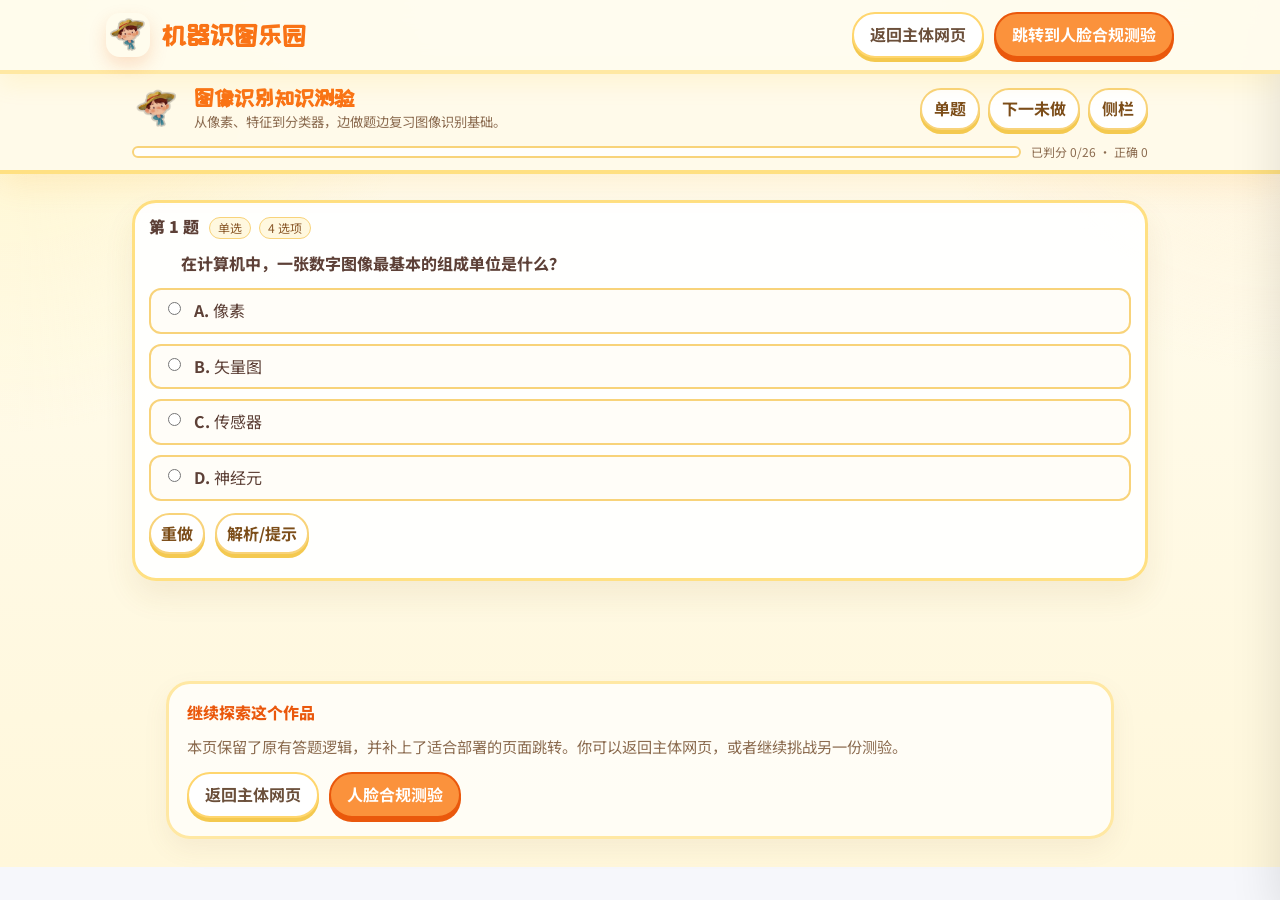
<file: quizzes/image-recognition/index.html>
﻿<!DOCTYPE html>
<html lang="zh-CN"><head><meta http-equiv="Content-Type" content="text/html; charset=UTF-8">

<meta name="viewport" content="width=device-width,initial-scale=1">
<title>图像识别知识测验</title>
<link rel="stylesheet" href="../../assets/css/common.css">
<link rel="stylesheet" href="../../assets/css/quiz-theme.css">
<style>
:root{--bg:#0b0c0f;--panel:#101223;--card:#141729;--fg:#e9e9ee;--muted:#a6a8b3;--line:#2a2f48;--good:#2ecc71;--bad:#ff5c5c;--accent:#6aa4ff;--btn:#1b2036;--btn2:#151a2c;--shadow:0 18px 48px rgba(0,0,0,.35);--r:14px}
@media (prefers-color-scheme: light){:root{--bg:#f6f7fb;--panel:#ffffff;--card:#ffffff;--fg:#111;--muted:#555;--line:#e7e9f0;--good:#1e9e53;--bad:#d83b3b;--accent:#2e6cff;--btn:#f1f3fa;--btn2:#eef1f9;--shadow:0 18px 48px rgba(17,17,17,.12)}}
*{box-sizing:border-box;writing-mode:inherit;text-orientation:inherit}
html,body{margin:0;padding:0;min-height:100%;background:var(--bg);color:var(--fg);font-family:ui-sans-serif,system-ui,-apple-system,Segoe UI,Roboto,Helvetica,Arial;line-height:1.35;writing-mode:horizontal-tb !important;text-orientation:mixed !important;direction:ltr !important}
a{color:inherit}
button,select,input,textarea{font:inherit;writing-mode:horizontal-tb !important;text-orientation:mixed !important;direction:ltr !important}
button,select{background:var(--btn);color:var(--fg);border:1px solid var(--line);border-radius:12px;padding:8px 10px;cursor:pointer;display:inline-flex;align-items:center;justify-content:center;gap:6px}
button:hover,select:hover{filter:brightness(1.03)}
button:active{transform:translateY(1px)}
button:disabled{opacity:.6;cursor:not-allowed;transform:none}
kbd{font-size:12px;padding:2px 6px;border:1px solid var(--line);border-radius:8px;background:var(--btn2);color:var(--muted)}

.top{position:sticky;top:0;z-index:20;background:color-mix(in srgb, var(--bg) 88%, transparent);backdrop-filter:blur(10px);border-bottom:1px solid var(--line)}
.topin{max-width:980px;margin:0 auto;padding:10px 12px;display:flex;flex-direction:column;gap:10px}
.toprow{display:flex;gap:10px;align-items:center;flex-wrap:wrap}
.brand{display:flex;gap:10px;align-items:center;min-width:0;flex:1 1 420px}
.logo{width:34px;height:34px;border-radius:12px;background:linear-gradient(135deg, color-mix(in srgb, var(--accent) 75%, transparent), color-mix(in srgb, var(--good) 40%, transparent));border:1px solid var(--line);flex:0 0 auto}
.title{display:flex;flex-direction:column;gap:2px;min-width:0}
.title .t{font-weight:850;line-height:1.1;white-space:nowrap;overflow:hidden;text-overflow:ellipsis}
.title .s{font-size:12px;color:var(--muted);white-space:nowrap;overflow:hidden;text-overflow:ellipsis}
.actionsTop{display:flex;gap:8px;align-items:center;flex:0 1 auto;flex-wrap:wrap;justify-content:flex-end}
.pill{border-radius:999px;padding:8px 12px}
.toprow2{display:flex;gap:10px;align-items:center;flex-wrap:wrap}
.progress{flex:1 1 520px;height:10px;border-radius:999px;border:1px solid var(--line);overflow:hidden;background:var(--btn2);min-width:220px}
.progress .bar{height:100%;width:0%;background:linear-gradient(90deg,var(--accent),color-mix(in srgb, var(--accent) 60%, var(--good)))}
.stat{font-size:12px;color:var(--muted);white-space:nowrap;flex:0 0 auto}

.main{max-width:980px;margin:0 auto;padding:14px 12px 76px}
.card{background:var(--card);border:1px solid var(--line);border-radius:var(--r);padding:14px;margin-top:12px}
.card.hidden{display:none}

.qhead{display:grid;grid-template-columns:auto 1fr;gap:10px;align-items:start}
.qno{font-weight:950;line-height:1.1;padding-top:1px}
.qmeta{display:flex;gap:8px;align-items:center;flex-wrap:wrap;color:var(--muted);font-size:12px}
.badge{border:1px solid var(--line);border-radius:999px;padding:2px 8px;background:var(--btn2)}
.qtext{grid-column:1 / -1;font-weight:760;line-height:1.55;margin-top:2px;text-indent:2em;word-break:break-word}

.opts{margin-top:12px;display:grid;gap:10px}
.opt{display:flex;gap:10px;align-items:flex-start;padding:10px 12px;border:1px solid var(--line);border-radius:12px;background:color-mix(in srgb, var(--card) 88%, transparent);transition:transform .05s ease, filter .05s ease, border-color .12s ease, box-shadow .12s ease}
.opt:hover{filter:brightness(1.02)}
.opt:active{transform:translateY(1px)}
.opt input{margin-top:2px;flex:0 0 auto}
.opt.selected{border-color:color-mix(in srgb, var(--accent) 45%, var(--line));box-shadow:0 0 0 2px color-mix(in srgb, var(--accent) 18%, transparent) inset}
.opt.correct{border-color:color-mix(in srgb, var(--good) 75%, var(--line));box-shadow:0 0 0 2px color-mix(in srgb, var(--good) 18%, transparent) inset}
.opt.wrong{border-color:color-mix(in srgb, var(--bad) 80%, var(--line));box-shadow:0 0 0 2px color-mix(in srgb, var(--bad) 16%, transparent) inset}

.actions{margin-top:12px;display:flex;gap:10px;flex-wrap:wrap}
.feedback{margin-top:10px;font-weight:850}
.feedback.good{color:var(--good)}
.feedback.bad{color:var(--bad)}
.detail{margin-top:10px;color:var(--muted);font-size:13px;line-height:1.65;display:none;word-break:break-word}
.detail.show{display:block}

.hr{height:1px;background:var(--line);margin:10px 0}
.toast{position:fixed;left:50%;transform:translateX(-50%);bottom:14px;z-index:60;max-width:calc(100vw - 24px);background:var(--panel);border:1px solid var(--line);border-radius:999px;padding:10px 14px;box-shadow:var(--shadow);font-size:13px;color:var(--fg);display:none}
.overlay{position:fixed;inset:0;background:rgba(0,0,0,.35);opacity:0;pointer-events:none;transition:opacity .16s ease;z-index:39}
.overlay.show{opacity:1;pointer-events:auto}
.side{position:fixed;top:0;right:0;height:100vh;width:340px;max-width:92vw;background:var(--panel);border-left:1px solid var(--line);transform:translateX(100%);transition:transform .16s ease;z-index:40;display:flex;flex-direction:column;box-shadow:var(--shadow)}
.side.open{transform:translateX(0)}
.sideHead{padding:12px;border-bottom:1px solid var(--line);display:flex;gap:10px;align-items:center}
.sideHead .h{font-weight:850}
.sideHead .sp{flex:1}
.tabRow{padding:10px 12px;display:flex;gap:8px}
.tabBtn{flex:1;border-radius:12px;background:var(--btn2)}
.tabBtn.active{background:var(--btn);border-color:color-mix(in srgb, var(--accent) 30%, var(--line))}
.pane{padding:12px;overflow:auto}
.grid{display:grid;grid-template-columns:repeat(6,1fr);gap:8px}
.qbtn{border-radius:12px;padding:10px 0;text-align:center;border:1px solid var(--line);background:var(--btn2);color:var(--fg);user-select:none}
.qbtn.todo{opacity:.85}
.qbtn.ok{border-color:color-mix(in srgb, var(--good) 55%, var(--line));box-shadow:0 0 0 2px color-mix(in srgb, var(--good) 14%, transparent) inset}
.qbtn.bad{border-color:color-mix(in srgb, var(--bad) 55%, var(--line));box-shadow:0 0 0 2px color-mix(in srgb, var(--bad) 14%, transparent) inset}
.qbtn.active{outline:2px solid color-mix(in srgb, var(--accent) 55%, transparent);outline-offset:1px}
.row{display:flex;gap:10px;align-items:center;flex-wrap:wrap}
.row .lab{min-width:92px;color:var(--muted);font-size:12px}
.row .ctrl{flex:1 1 auto;min-width:160px}
.small{font-size:12px;color:var(--muted)}
.foot{max-width:980px;margin:0 auto;padding:0 12px 22px;color:var(--muted);font-size:12px}
@media (max-width: 540px){.grid{grid-template-columns:repeat(5,1fr)}}
</style>
<body class="page-quiz page-quiz--image">
  <header class="page-nav">
    <div class="page-nav__inner">
      <a class="page-brand" href="../../">
        <img src="../../assets/images/logo.png" alt="机器识图乐园徽标">
        <span>机器识图乐园</span>
      </a>
      <nav class="page-nav__links" aria-label="页面跳转">
        <a class="page-link" href="../../">返回主体网页</a>
        <a class="page-link page-link--accent" href="../face-compliance/">跳转到人脸合规测验</a>
      </nav>
    </div>
  </header>
  <div class="top">
    <div class="topin">
      <div class="toprow">
        <div class="brand">
          <img src="../../assets/images/logo.png" alt="机器识图乐园徽标" width="50" height="50">
          <div class="title" title="图像识别知识测验">
            <div class="t" id="titleT">图像识别知识测验</div>
            <div class="s" id="titleS">从像素、特征到分类器，边做题边复习图像识别基础。</div>
          </div>
        </div>
        <div class="actionsTop">
          <button class="pill" id="modeBtn" title="切换模式 (M)">单题</button>
          <button class="pill" id="nextBtn" title="下一未做">下一未做</button>
          <button class="pill" id="sideBtn" title="打开侧栏 (L)">侧栏</button>
        </div>
      </div>
      <div class="toprow2">
        <div class="progress" aria-label="progress">
          <div class="bar" id="bar" style="width: 8%;"></div>
        </div>
        <div class="stat" id="stat">已判分 2/26 · 正确 2</div>
      </div>
    </div>
  </div>

  <div class="main" id="main"><div class="card hidden" data-qi="0"><div class="qhead"><div class="qno">第 1 题</div><div class="qmeta"><span class="badge">单选</span><span class="badge">4 选项</span></div><div class="qtext">在计算机中，一张数字图像最基本的组成单位是什么？</div></div><div class="opts"><label class="opt selected correct"><input type="radio" name="q0" disabled=""><div><b>A. </b>像素</div></label><label class="opt"><input type="radio" name="q0" disabled=""><div><b>B. </b>矢量图</div></label><label class="opt"><input type="radio" name="q0" disabled=""><div><b>C. </b>传感器</div></label><label class="opt"><input type="radio" name="q0" disabled=""><div><b>D. </b>神经元</div></label></div><div class="actions"><button>重做</button><button>解析/提示</button></div><div class="feedback good">✅ 正确</div><div class="detail"><div><b>提示：</b>它通常被描述为构成数字画面微小格子的“点”。</div><div style="margin-top: 8px;"><b>解析：</b></div><div>• A：数字图像是由像素组成的网格，每个像素包含描述颜色和亮度的数值。</div><div>• B：矢量图是一种图像类型，而不是组成数字图像的基本数据点单位。</div><div>• C：传感器是捕捉图像的硬件设备，而非数字图像本身的组成数据单位。</div><div>• D：神经元是神经网络模型中的基本计算单元，不是构成原始图像文件的基本像素点。</div></div></div><div class="card" data-qi="1"><div class="qhead"><div class="qno">第 2 题</div><div class="qmeta"><span class="badge">单选</span><span class="badge">4 选项</span></div><div class="qtext">对于人工智能模型来说，它看到的图像本质上是什么？</div></div><div class="opts"><label class="opt"><input type="radio" name="q1" disabled=""><div><b>A. </b>真实的风景或物体</div></label><label class="opt selected correct"><input type="radio" name="q1" disabled=""><div><b>B. </b>庞大的数字矩阵</div></label><label class="opt"><input type="radio" name="q1" disabled=""><div><b>C. </b>一种特定的声音信号</div></label><label class="opt"><input type="radio" name="q1" disabled=""><div><b>D. </b>带有情感的视觉记忆</div></label></div><div class="actions"><button>重做</button><button>解析/提示</button></div><div class="feedback good">✅ 正确</div><div class="detail show"><div><b>提示：</b>计算机是通过数学计算来处理所有信息的。</div><div style="margin-top: 8px;"><b>解析：</b></div><div>• A：机器并不理解现实世界中的宏观物体，它只能处理其底层表示形式。</div><div>• B：模型将像素信息转换为数值格式，通过数学矩阵来解读颜色和亮度的分布。</div><div>• C：虽然声音也可以数字化，但图像识别处理的核心数据结构是针对视觉像素的。</div><div>• D：人工智能目前尚不具备人类那样的情感理解，它基于统计关系学习模式。</div></div></div><div class="card hidden" data-qi="2"><div class="qhead"><div class="qno">第 3 题</div><div class="qmeta"><span class="badge">单选</span><span class="badge">4 选项</span></div><div class="qtext">在图像识别的预处理阶段，将图像调整为统一的分辨率是为了解决什么问题？</div></div><div class="opts"><label class="opt"><input type="radio" name="q2"><div><b>A. </b>消除图像中的偏见</div></label><label class="opt"><input type="radio" name="q2"><div><b>B. </b>确保模型输入的形状一致</div></label><label class="opt"><input type="radio" name="q2"><div><b>C. </b>增加图像的艺术感</div></label><label class="opt"><input type="radio" name="q2"><div><b>D. </b>完全替换原有的像素值</div></label></div><div class="actions"><button>重做</button><button>解析/提示</button></div><div class="feedback"></div><div class="detail"><div><b>提示：</b>想想如果每个零件的大小都不一样，工厂的流水线还能正常工作吗？</div><div style="margin-top: 8px;"><b>解析：</b></div><div>• A：偏见通常源于数据分布不均，而尺寸调整属于格式标准化操作。</div><div>• B：模型通常需要固定大小的输入张量，以便进行后续的矩阵运算和特征提取。</div><div>• C：预处理的目标是提高机器的可读性，而非从人类审美角度改善画质。</div><div>• D：尺寸调整是缩放原图信息，而不是丢弃原有视觉内容并用全新内容替换。</div></div></div><div class="card hidden" data-qi="3"><div class="qhead"><div class="qno">第 4 题</div><div class="qmeta"><span class="badge">单选</span><span class="badge">4 选项</span></div><div class="qtext">在图像处理中，“去噪”这一步骤的主要目的是什么？</div></div><div class="opts"><label class="opt"><input type="radio" name="q3"><div><b>A. </b>减少传感器噪声等视觉失真</div></label><label class="opt"><input type="radio" name="q3"><div><b>B. </b>将彩色图像变成黑白图像</div></label><label class="opt"><input type="radio" name="q3"><div><b>C. </b>给图像添加背景音乐</div></label><label class="opt"><input type="radio" name="q3"><div><b>D. </b>识别出图中所有人的名字</div></label></div><div class="actions"><button>重做</button><button>解析/提示</button></div><div class="feedback"></div><div class="detail"><div><b>提示：</b>当你在一张模糊或满是雪花点的照片中找人时，你会希望照片变清晰一点。</div><div style="margin-top: 8px;"><b>解析：</b></div><div>• A：去噪能清除干扰细节的像素杂质，使模型更容易检测到边缘和形状。</div><div>• B：这是灰度化处理，去噪是针对图像中随机干扰点的清理。</div><div>• C：图像识别技术仅处理视觉信息，不涉及音频合成。</div><div>• D：识别名字是推理层的任务，去噪属于更早期的准备工作阶段。</div></div></div><div class="card hidden" data-qi="4"><div class="qhead"><div class="qno">第 5 题</div><div class="qmeta"><span class="badge">单选</span><span class="badge">4 选项</span></div><div class="qtext">在机器识别图像的过程中，通常最先被识别出来的简单特征是什么？</div></div><div class="opts"><label class="opt"><input type="radio" name="q4"><div><b>A. </b>物体的完整轮廓</div></label><label class="opt"><input type="radio" name="q4"><div><b>B. </b>边缘、角点和颜色渐变</div></label><label class="opt"><input type="radio" name="q4"><div><b>C. </b>物体的用途和分类</div></label><label class="opt"><input type="radio" name="q4"><div><b>D. </b>图像拍摄的时间地点</div></label></div><div class="actions"><button>重做</button><button>解析/提示</button></div><div class="feedback"></div><div class="detail"><div><b>提示：</b>想象一下画简笔画时，你动笔画下的第一根线条。</div><div style="margin-top: 8px;"><b>解析：</b></div><div>• A：完整轮廓是由更基础的视觉元素在更深的层次组合而成的。</div><div>• B：神经网络的早期层倾向于检测这些非常简单的局部模式。</div><div>• C：理解物体的语义含义是图像识别的最终结果，而不是初始阶段检测的内容。</div><div>• D：这通常属于元数据信息，不属于通过像素分析得出的基本视觉特征。</div></div></div><div class="card hidden" data-qi="5"><div class="qhead"><div class="qno">第 6 题</div><div class="qmeta"><span class="badge">单选</span><span class="badge">4 选项</span></div><div class="qtext">卷积神经网络 (CNN) 中的“卷积”运算有什么核心作用？</div></div><div class="opts"><label class="opt"><input type="radio" name="q5"><div><b>A. </b>让同一模式检测器可应用于整幅图像</div></label><label class="opt"><input type="radio" name="q5"><div><b>B. </b>直接决定图像的最终标签</div></label><label class="opt"><input type="radio" name="q5"><div><b>C. </b>将图像的分辨率提高一倍</div></label><label class="opt"><input type="radio" name="q5"><div><b>D. </b>删除图像中所有的红色像素</div></label></div><div class="actions"><button>重做</button><button>解析/提示</button></div><div class="feedback"></div><div class="detail"><div><b>提示：</b>即使一个边缘在图片的左边或右边，它依然是一个边缘。</div><div style="margin-top: 8px;"><b>解析：</b></div><div>• A：卷积运算利用小型滤波器扫描图像，使模型能高效、稳健地学习可重用的视觉模式。</div><div>• B：卷积仅负责提取特征，标签的分配通常由最后的分类层决定。</div><div>• C：卷积通常会提取关键特征，有时甚至会通过步长设置降低特征图尺寸，而非提高原图分辨率。</div><div>• D：卷积是加权求和运算，用于提取特征，并非单纯的颜色过滤操作。</div></div></div><div class="card hidden" data-qi="6"><div class="qhead"><div class="qno">第 7 题</div><div class="qmeta"><span class="badge">单选</span><span class="badge">4 选项</span></div><div class="qtext">在机器学习中，所谓的“监督学习”主要依赖于什么？</div></div><div class="opts"><label class="opt"><input type="radio" name="q6"><div><b>A. </b>人类标记的带标签数据</div></label><label class="opt"><input type="radio" name="q6"><div><b>B. </b>机器随机生成的图像</div></label><label class="opt"><input type="radio" name="q6"><div><b>C. </b>不包含任何答案的原始数据</div></label><label class="opt"><input type="radio" name="q6"><div><b>D. </b>硬件设备的运算速度</div></label></div><div class="actions"><button>重做</button><button>解析/提示</button></div><div class="feedback"></div><div class="detail"><div><b>提示：</b>就像学生做带有标准答案的习题集。</div><div style="margin-top: 8px;"><b>解析：</b></div><div>• A：监督学习通过展示大量已知正确答案的示例（如标记为“汽车”的图片）来教会模型。</div><div>• B：随机数据缺乏正确的引导信息，无法作为有效的监督信号。</div><div>• C：没有正确答案的数据通常用于非监督学习，通过寻找相似性进行聚类。</div><div>• D：运算速度影响训练效率，但监督学习的本质在于学习“标签”与“特征”的对应关系。</div></div></div><div class="card hidden" data-qi="7"><div class="qhead"><div class="qno">第 8 题</div><div class="qmeta"><span class="badge">单选</span><span class="badge">4 选项</span></div><div class="qtext">非监督学习在图像识别中的一个典型应用场景是什么？</div></div><div class="opts"><label class="opt"><input type="radio" name="q7"><div><b>A. </b>根据相似性将不同形状的积木归类分组</div></label><label class="opt"><input type="radio" name="q7"><div><b>B. </b>精准识别出一张照片里是哪种水果</div></label><label class="opt"><input type="radio" name="q7"><div><b>C. </b>对违章车辆的车牌进行自动扣分</div></label><label class="opt"><input type="radio" name="q7"><div><b>D. </b>在人脸识别中匹配数据库中的特定用户</div></label></div><div class="actions"><button>重做</button><button>解析/提示</button></div><div class="feedback"></div><div class="detail"><div><b>提示：</b>这种方式更像是让机器自己去发现数据中的内在规律，而不是给它答案。</div><div style="margin-top: 8px;"><b>解析：</b></div><div>• A：非监督学习通过扫描特征寻找相似性进行聚类，无需预先知道每个组的名称。</div><div>• B：这需要明确的分类标签，属于典型的监督学习任务。</div><div>• C：法律判断和精准识别需要高度确定的分类规则，主要依赖监督学习。</div><div>• D：匹配已知身份属于分类或对比任务，通常涉及已有的身份标签。</div></div></div><div class="card hidden" data-qi="8"><div class="qhead"><div class="qno">第 9 题</div><div class="qmeta"><span class="badge">单选</span><span class="badge">4 选项</span></div><div class="qtext">在人脸识别技术中，“活体检测”步骤的主要目的是什么？</div></div><div class="opts"><label class="opt"><input type="radio" name="q8"><div><b>A. </b>识别出用户脸上是否有皱纹</div></label><label class="opt"><input type="radio" name="q8"><div><b>B. </b>验证是否为真实活体本人在操作</div></label><label class="opt"><input type="radio" name="q8"><div><b>C. </b>测量用户的心跳和血压</div></label><label class="opt"><input type="radio" name="q8"><div><b>D. </b>计算用户照片的文件大小</div></label></div><div class="actions"><button>重做</button><button>解析/提示</button></div><div class="feedback"></div><div class="detail"><div><b>提示：</b>这是为了防止坏人拿一张你的照片来冒充你解锁手机。</div><div style="margin-top: 8px;"><b>解析：</b></div><div>• A：识别细微特征属于图像分析，但活体检测关注的是身份的真实性来源。</div><div>• B：通过眨眼、摇头等动作判断操作者是真人，而非照片或视频翻拍，以防伪造攻击。</div><div>• C：虽然某些特殊设备可以做到，但标准的人脸识别活体检测侧重于防欺骗。</div><div>• D：文件大小是底层存储属性，与验证用户是否为真人没有直接逻辑关系。</div></div></div><div class="card hidden" data-qi="9"><div class="qhead"><div class="qno">第 10 题</div><div class="qmeta"><span class="badge">单选</span><span class="badge">4 选项</span></div><div class="qtext">图像识别模型中的“特征提取”是指什么过程？</div></div><div class="opts"><label class="opt"><input type="radio" name="q9"><div><b>A. </b>把图像中所有多余的信息都删除</div></label><label class="opt"><input type="radio" name="q9"><div><b>B. </b>获取研究对象本身具有的代表性属性</div></label><label class="opt"><input type="radio" name="q9"><div><b>C. </b>将一张图片拆分成几千张小碎片</div></label><label class="opt"><input type="radio" name="q9"><div><b>D. </b>提高图像的亮度使其更清晰</div></label></div><div class="actions"><button>重做</button><button>解析/提示</button></div><div class="feedback"></div><div class="detail"><div><b>提示：</b>就像人类通过“长脖子”和“斑点”来分辨长颈鹿一样。</div><div style="margin-top: 8px;"><b>解析：</b></div><div>• A：这说法过于绝对，特征提取是提取有用的关键信息，而非简单的全删除。</div><div>• B：它是通过分析像素，获得如颜色、形状、纹理等能将不同类别区分开的特征。</div><div>• C：这是物理分割，而特征提取是数学上的属性抽象过程。</div><div>• D：这属于预处理中的增强操作，特征提取是对增强后结果的更深层分析。</div></div></div><div class="card hidden" data-qi="10"><div class="qhead"><div class="qno">第 11 题</div><div class="qmeta"><span class="badge">单选</span><span class="badge">4 选项</span></div><div class="qtext">如果一个图像识别模型在训练集中表现极好，但在没见过的照片上表现很差，这通常意味着什么？</div></div><div class="opts"><label class="opt"><input type="radio" name="q10"><div><b>A. </b>该模型已经变得太聪明了</div></label><label class="opt"><input type="radio" name="q10"><div><b>B. </b>模型仅仅是记住了训练集而非学会了通用模式</div></label><label class="opt"><input type="radio" name="q10"><div><b>C. </b>电脑硬件需要更换显卡</div></label><label class="opt"><input type="radio" name="q10"><div><b>D. </b>输入的测试照片分辨率太低</div></label></div><div class="actions"><button>重做</button><button>解析/提示</button></div><div class="feedback"></div><div class="detail"><div><b>提示：</b>就像一个只会死记硬背的学生，遇到稍微变型的题目就不会做了。</div><div style="margin-top: 8px;"><b>解析：</b></div><div>• A：这通常是模型泛化能力不足的表现，而非智能水平的提升。</div><div>• B：这种现象称为过拟合，模型过度学习了特定样本的细节，无法应对新的变化。</div><div>• C：性能下降通常源于算法训练策略或数据质量，而非单纯的硬件故障。</div><div>• D：虽然分辨率有影响，但这种“反差”表现的核心问题在于模型的适应性不足。</div></div></div><div class="card hidden" data-qi="11"><div class="qhead"><div class="qno">第 12 题</div><div class="qmeta"><span class="badge">单选</span><span class="badge">4 选项</span></div><div class="qtext">在图像分类任务中，模型最终输出的是什么？</div></div><div class="opts"><label class="opt"><input type="radio" name="q11"><div><b>A. </b>图像中物体的具体像素坐标</div></label><label class="opt"><input type="radio" name="q11"><div><b>B. </b>一个属于某个类别的概率分布或标签</div></label><label class="opt"><input type="radio" name="q11"><div><b>C. </b>一段对图像内容的文字描述</div></label><label class="opt"><input type="radio" name="q11"><div><b>D. </b>一张完全相同的备份图片</div></label></div><div class="actions"><button>重做</button><button>解析/提示</button></div><div class="feedback"></div><div class="detail"><div><b>提示：</b>它通常会告诉你有 $95\%$ 的可能性这是一只猫。</div><div style="margin-top: 8px;"><b>解析：</b></div><div>• A：输出具体位置通常是目标检测的任务，分类只关注图像所属的类别。</div><div>• B：分类器根据提取的特征，判断图像最可能属于哪一个预定义的类别。</div><div>• C：这是图像描述 (Image Captioning) 的任务，简单的分类只输出特定的类别标签。</div><div>• D：图像识别的目标是提取含义，而不是进行简单的文件复制。</div></div></div><div class="card hidden" data-qi="12"><div class="qhead"><div class="qno">第 13 题</div><div class="qmeta"><span class="badge">单选</span><span class="badge">4 选项</span></div><div class="qtext">为什么高质量的“标注数据”被认为是图像识别的基础？</div></div><div class="opts"><label class="opt"><input type="radio" name="q12"><div><b>A. </b>因为它能让图片文件占用的空间变小</div></label><label class="opt"><input type="radio" name="q12"><div><b>B. </b>因为它告诉模型应该从图像中学习什么</div></label><label class="opt"><input type="radio" name="q12"><div><b>C. </b>因为它能自动修复拍摄时的抖动</div></label><label class="opt"><input type="radio" name="q12"><div><b>D. </b>因为它能提高显卡的运算功率</div></label></div><div class="actions"><button>重做</button><button>解析/提示</button></div><div class="feedback"></div><div class="detail"><div><b>提示：</b>如果没有老师告诉你什么是对的，你很难从错误的例子中学习。</div><div style="margin-top: 8px;"><b>解析：</b></div><div>• A：标注信息通常会增加额外的元数据开销，并不会减小图片体积。</div><div>• B：每个标签都是正确的参考信号，低质量的标注会导致模型学习到错误的统计关系。</div><div>• C：修复抖动是预处理算法的功能，标注是提供监督信号的过程。</div><div>• D：标注数据影响的是算法的逻辑学习，而非硬件的物理功率。</div></div></div><div class="card hidden" data-qi="13"><div class="qhead"><div class="qno">第 14 题</div><div class="qmeta"><span class="badge">单选</span><span class="badge">4 选项</span></div><div class="qtext">“迁移学习”在图像识别开发中为什么非常流行？</div></div><div class="opts"><label class="opt"><input type="radio" name="q13"><div><b>A. </b>因为它不需要任何计算力</div></label><label class="opt"><input type="radio" name="q13"><div><b>B. </b>可以利用已学到的通用视觉特征来加速新任务的学习</div></label><label class="opt"><input type="radio" name="q13"><div><b>C. </b>因为它可以让模型自动拥有情感</div></label><label class="opt"><input type="radio" name="q13"><div><b>D. </b>因为它可以跳过所有的预处理步骤</div></label></div><div class="actions"><button>重做</button><button>解析/提示</button></div><div class="feedback"></div><div class="detail"><div><b>提示：</b>这就像一个已经学会画画的人，学习画新的物体会比零基础的人快得多。</div><div style="margin-top: 8px;"><b>解析：</b></div><div>• A：微调过程依然需要一定的计算资源，只是相比从零开始大大减少了。</div><div>• B：通过使用在大型数据集上训练好的预训练模型，可以在数据较少时也达到较好效果。</div><div>• C：迁移学习传输的是视觉模式特征提取能力，不涉及情感等高级心理属性。</div><div>• D：预训练模型通常对输入有特定的格式要求，预处理步骤依然必不可少。</div></div></div><div class="card hidden" data-qi="14"><div class="qhead"><div class="qno">第 15 题</div><div class="qmeta"><span class="badge">单选</span><span class="badge">4 选项</span></div><div class="qtext">图像识别中的“分类器设计”指的是什么？</div></div><div class="opts"><label class="opt"><input type="radio" name="q14"><div><b>A. </b>选择性能最强的电脑主机</div></label><label class="opt"><input type="radio" name="q14"><div><b>B. </b>通过训练得到一种识别规则</div></label><label class="opt"><input type="radio" name="q14"><div><b>C. </b>手动在每张图片上画圈标记</div></label><label class="opt"><input type="radio" name="q14"><div><b>D. </b>把彩色照片转换成黑白格式</div></label></div><div class="actions"><button>重做</button><button>解析/提示</button></div><div class="feedback"></div><div class="detail"><div><b>提示：</b>这是制定一套让机器判断“它是谁”的逻辑标准。</div><div style="margin-top: 8px;"><b>解析：</b></div><div>• A：这属于硬件选型，而分类器设计是算法逻辑层面的构建。</div><div>• B：设计分类器是为了使系统能根据特征空间将对象划分到正确的类别中。</div><div>• C：这属于人工标注或数据准备阶段，不是分类器本身的算法设计。</div><div>• D：这是预处理中的色域转换，与分类决策逻辑的设计无关。</div></div></div><div class="card hidden" data-qi="15"><div class="qhead"><div class="qno">第 16 题</div><div class="qmeta"><span class="badge">单选</span><span class="badge">4 选项</span></div><div class="qtext">在现实世界中，光照变化对图像识别模型会有什么影响？</div></div><div class="opts"><label class="opt"><input type="radio" name="q15"><div><b>A. </b>完全没有任何影响</div></label><label class="opt"><input type="radio" name="q15"><div><b>B. </b>可能会干扰像素值导致识别错误</div></label><label class="opt"><input type="radio" name="q15"><div><b>C. </b>能让模型运行速度变快</div></label><label class="opt"><input type="radio" name="q15"><div><b>D. </b>会自动纠正错误的标签</div></label></div><div class="actions"><button>重做</button><button>解析/提示</button></div><div class="feedback"></div><div class="detail"><div><b>提示：</b>想想你在全黑的房间里还能轻松认出你的朋友吗？机器也面临类似的困难。</div><div style="margin-top: 8px;"><b>解析：</b></div><div>• A：环境因素是现实世界中导致模型性能不稳定的主要原因之一。</div><div>• B：光照会改变颜色的数值表示和对比度，如果模型不够鲁棒，会由于像素值的巨大波动而失效。</div><div>• C：运行速度由模型复杂度和硬件决定，外部光照不直接改变计算耗时。</div><div>• D：标签是训练时固定的，光照只会作为输入噪声影响模型的推理判断。</div></div></div><div class="card hidden" data-qi="16"><div class="qhead"><div class="qno">第 17 题</div><div class="qmeta"><span class="badge">单选</span><span class="badge">4 选项</span></div><div class="qtext">人工智能图像识别与人类“看见”物体的本质区别在于？</div></div><div class="opts"><label class="opt"><input type="radio" name="q16"><div><b>A. </b>人类不需要光线就能看见</div></label><label class="opt"><input type="radio" name="q16"><div><b>B. </b>人工智能并不理解物体的语义概念，它处理的是像素统计关系</div></label><label class="opt"><input type="radio" name="q16"><div><b>C. </b>人类无法分辨物体的颜色</div></label><label class="opt"><input type="radio" name="q16"><div><b>D. </b>人工智能识别速度永远比人类慢</div></label></div><div class="actions"><button>重做</button><button>解析/提示</button></div><div class="feedback"></div><div class="detail"><div><b>提示：</b>一个是基于理解和联想，另一个是基于庞大的数字运算。</div><div style="margin-top: 8px;"><b>解析：</b></div><div>• A：人类视觉系统也依赖于光信号，这并非本质区别。</div><div>• B：机器通过数学和概率学习模式，而人类能够结合常识、语境和情感去理解物体的本质。</div><div>• C：人类不仅能分辨颜色，而且对颜色的感知比目前的许多基础算法更复杂。</div><div>• D：在处理大规模密集数据（如几百万张照片）时，机器的速度远超人类。</div></div></div><div class="card hidden" data-qi="17"><div class="qhead"><div class="qno">第 18 题</div><div class="qmeta"><span class="badge">单选</span><span class="badge">4 选项</span></div><div class="qtext">“物体检测”任务与简单的“图像分类”任务相比，多做了哪件事？</div></div><div class="opts"><label class="opt"><input type="radio" name="q17"><div><b>A. </b>多识别了图片的颜色</div></label><label class="opt"><input type="radio" name="q17"><div><b>B. </b>在物体周围绘制了边界框并确定其位置</div></label><label class="opt"><input type="radio" name="q17"><div><b>C. </b>删除了图像中的背景像素</div></label><label class="opt"><input type="radio" name="q17"><div><b>D. </b>给物体起了个好听的名字</div></label></div><div class="actions"><button>重做</button><button>解析/提示</button></div><div class="feedback"></div><div class="detail"><div><b>提示：</b>它不仅要回答“这图里有车吗”，还要回答“车在哪”。</div><div style="margin-top: 8px;"><b>解析：</b></div><div>• A：颜色识别通常是两者共同的基础步骤。</div><div>• B：物体检测不仅要识别“是什么”，还要指出物体在图像中的具体空间位置。</div><div>• C：检测是标注位置，分割才更侧重于按像素剥离背景或隔离物体。</div><div>• D：名称（标签）在分类中就已存在，检测的核心增量在于位置信息。</div></div></div><div class="card hidden" data-qi="18"><div class="qhead"><div class="qno">第 19 题</div><div class="qmeta"><span class="badge">单选</span><span class="badge">4 选项</span></div><div class="qtext">在图像识别系统中，采用“降维”技术（如非线性降维）的主要好处是？</div></div><div class="opts"><label class="opt"><input type="radio" name="q18"><div><b>A. </b>让图片的尺寸变大</div></label><label class="opt"><input type="radio" name="q18"><div><b>B. </b>提高识别速率并发现数据的本质结构</div></label><label class="opt"><input type="radio" name="q18"><div><b>C. </b>增加模型学习的复杂程度</div></label><label class="opt"><input type="radio" name="q18"><div><b>D. </b>让电脑屏幕显示更多颜色</div></label></div><div class="actions"><button>重做</button><button>解析/提示</button></div><div class="feedback"></div><div class="detail"><div><b>提示：</b>想象一下把一张复杂的地图简化成几个关键的地标，找路是不是变快了？</div><div style="margin-top: 8px;"><b>解析：</b></div><div>• A：降维是减少数据的特征维度，通常不会改变物理上的图像尺寸。</div><div>• B：通过去除不重要的特征并压缩维度，可以降低计算复杂度并避免“维度灾难”。</div><div>• C：降维的初衷是简化计算，而非增加复杂度。</div><div>• D：降维是针对内部数学运算的优化，不直接改变显示器的物理性能。</div></div></div><div class="card hidden" data-qi="19"><div class="qhead"><div class="qno">第 20 题</div><div class="qmeta"><span class="badge">单选</span><span class="badge">4 选项</span></div><div class="qtext">如果一个自动驾驶系统把路上的塑料袋识别成了一块大石头而紧急刹车，这反映了图像识别的什么局限性？</div></div><div class="opts"><label class="opt"><input type="radio" name="q19"><div><b>A. </b>模型计算能力不足</div></label><label class="opt"><input type="radio" name="q19"><div><b>B. </b>由于视觉特征相似导致的误判及缺乏语义常识</div></label><label class="opt"><input type="radio" name="q19"><div><b>C. </b>汽车的摄像头像素不够高</div></label><label class="opt"><input type="radio" name="q19"><div><b>D. </b>塑料袋本身具有隐身功能</div></label></div><div class="actions"><button>重做</button><button>解析/提示</button></div><div class="feedback"></div><div class="detail"><div><b>提示：</b>机器可能只是觉得这两个东西长得很像，却没有人类那样的生活经验。</div><div style="margin-top: 8px;"><b>解析：</b></div><div>• A：能识别并动作说明计算力尚可，问题在于识别的准确性和语义理解。</div><div>• B：机器根据像素模式识别，若两者视觉特征在特定角度下接近，它可能无法通过物理常识（如塑料袋很轻）来纠错。</div><div>• C：即使像素很高，如果算法逻辑存在误判点，依然会出现此类问题。</div><div>• D：这不符合物理事实，问题核心在于AI对复杂环境的理解力限制。</div></div></div><div class="card hidden" data-qi="20"><div class="qhead"><div class="qno">第 21 题</div><div class="qmeta"><span class="badge">单选</span><span class="badge">4 选项</span></div><div class="qtext">在小学人工智能课堂上，通过使用颜色传感器探究盲盒里的水果，是为了模拟机器识别的哪个原理？</div></div><div class="opts"><label class="opt"><input type="radio" name="q20"><div><b>A. </b>大数据的收集过程</div></label><label class="opt"><input type="radio" name="q20"><div><b>B. </b>通过比对基本视觉特征（如颜色）进行识别</div></label><label class="opt"><input type="radio" name="q20"><div><b>C. </b>电脑病毒的传播方式</div></label><label class="opt"><input type="radio" name="q20"><div><b>D. </b>手机电池的充电过程</div></label></div><div class="actions"><button>重做</button><button>解析/提示</button></div><div class="feedback"></div><div class="detail"><div><b>提示：</b>想想它是怎么通过“颜色”这一个条件来猜水果的。</div><div style="margin-top: 8px;"><b>解析：</b></div><div>• A：这只是小规模的单一特征采集，不足以代表大数据收集。</div><div>• B：这引导学生理解机器是如何通过提取物体的具体物理参数来作为判断依据的。</div><div>• C：该实验与信息安全或病毒传播完全无关。</div><div>• D：这是物理能量转换范畴，与图像识别的逻辑探测无关。</div></div></div><div class="card hidden" data-qi="21"><div class="qhead"><div class="qno">第 22 题</div><div class="qmeta"><span class="badge">单选</span><span class="badge">4 选项</span></div><div class="qtext">神经网络中的“中间层”或“隐藏层”通常负责做什么？</div></div><div class="opts"><label class="opt"><input type="radio" name="q21"><div><b>A. </b>接收用户的语音指令</div></label><label class="opt"><input type="radio" name="q21"><div><b>B. </b>将简单的视觉元素组合成更复杂的形状和纹理</div></label><label class="opt"><input type="radio" name="q21"><div><b>C. </b>直接打印出识别结果</div></label><label class="opt"><input type="radio" name="q21"><div><b>D. </b>存储电脑里所有的视频文件</div></label></div><div class="actions"><button>重做</button><button>解析/提示</button></div><div class="feedback"></div><div class="detail"><div><b>提示：</b>就像积木拼搭，先有小零件，再拼成较大的组件。</div><div style="margin-top: 8px;"><b>解析：</b></div><div>• A：这是输入层或专门的音频模块的功能。</div><div>• B：层级结构使得模型能逐层构建对物体结构的理解，从边缘到形状再到物体。</div><div>• C：这是输出层或外部应用接口的任务。</div><div>• D：神经网络的层是数学计算节点，不是通用文件存储空间。</div></div></div><div class="card hidden" data-qi="22"><div class="qhead"><div class="qno">第 23 题</div><div class="qmeta"><span class="badge">单选</span><span class="badge">4 选项</span></div><div class="qtext">为什么数据质量往往比所谓的“炫酷算法”更重要？</div></div><div class="opts"><label class="opt"><input type="radio" name="q22"><div><b>A. </b>因为高质量数据比算法更贵</div></label><label class="opt"><input type="radio" name="q22"><div><b>B. </b>因为错误的或不平衡的数据会训练出带有缺陷或偏见的项目</div></label><label class="opt"><input type="radio" name="q22"><div><b>C. </b>因为算法根本不需要数据就能运行</div></label><label class="opt"><input type="radio" name="q22"><div><b>D. </b>因为数据可以让电脑耗电更少</div></label></div><div class="actions"><button>重做</button><button>解析/提示</button></div><div class="feedback"></div><div class="detail"><div><b>提示：</b>如果你给一个大厨提供发霉的食材，他也很难做出一道好菜。</div><div style="margin-top: 8px;"><b>解析：</b></div><div>• A：价格不是决定重要性的本质原因，核心在于对模型最终效果的贡献。</div><div>• B：即使算法再先进，如果喂给它的数据是不准确或有误导性的，最终的决策也会出错。</div><div>• C：现代图像识别系统本质上是数据驱动的，没有数据算法无法训练。</div><div>• D：耗电量与算法复杂度及硬件效率关系更紧密，与数据质量无直接因果关系。</div></div></div><div class="card hidden" data-qi="23"><div class="qhead"><div class="qno">第 24 题</div><div class="qmeta"><span class="badge">单选</span><span class="badge">4 选项</span></div><div class="qtext">在使用 Scratch 开发图像识别应用时，导入已训练好的模型是为了实现什么功能？</div></div><div class="opts"><label class="opt"><input type="radio" name="q23"><div><b>A. </b>让角色的移动速度变快</div></label><label class="opt"><input type="radio" name="q23"><div><b>B. </b>赋予程序判断摄像头图像含义的能力</div></label><label class="opt"><input type="radio" name="q23"><div><b>C. </b>自动给电脑安装最新的操作系统</div></label><label class="opt"><input type="radio" name="q23"><div><b>D. </b>把 Scratch 项目变成一个 3D 游戏</div></label></div><div class="actions"><button>重做</button><button>解析/提示</button></div><div class="feedback"></div><div class="detail"><div><b>提示：</b>没有这个模型，程序就认不出你是在做“左”还是“右”的手势。</div><div style="margin-top: 8px;"><b>解析：</b></div><div>• A：移动速度由 Scratch 脚本控制，模型仅提供识别出的控制信号（如方向）。</div><div>• B：模型中存储了训练好的识别逻辑，使程序能根据手势或物体产生相应的响应动作。</div><div>• C：AI 模型是针对特定任务的软件包，不具备系统维护功能。</div><div>• D：3D 效果取决于渲染引擎和图形设计，图像识别模型只负责视觉感知。</div></div></div><div class="card hidden" data-qi="24"><div class="qhead"><div class="qno">第 25 题</div><div class="qmeta"><span class="badge">单选</span><span class="badge">4 选项</span></div><div class="qtext">在人脸识别的五个步骤中，“特征提取”后的下一步通常是什么？</div></div><div class="opts"><label class="opt"><input type="radio" name="q24"><div><b>A. </b>人脸检测</div></label><label class="opt"><input type="radio" name="q24"><div><b>B. </b>对比识别（与数据库中的向量进行匹配）</div></label><label class="opt"><input type="radio" name="q24"><div><b>C. </b>清理镜头上的灰尘</div></label><label class="opt"><input type="radio" name="q24"><div><b>D. </b>把照片打印出来</div></label></div><div class="actions"><button>重做</button><button>解析/提示</button></div><div class="feedback"></div><div class="detail"><div><b>提示：</b>拿到了你的指纹信息后，警察下一步要去档案库里找谁的指纹和你的一样。</div><div style="margin-top: 8px;"><b>解析：</b></div><div>• A：检测是识别的第一步，用于定位人脸，此时已经在其后几个阶段了。</div><div>• B：提取到特征向量后，需要将其与数据库中存储的已知特征向量进行距离度量和比对。</div><div>• C：这是物理维护行为，不属于算法内部的逻辑步骤。</div><div>• D：打印不是识别流程的必要算法环节。</div></div></div><div class="card hidden" data-qi="25"><div class="qhead"><div class="qno">第 26 题</div><div class="qmeta"><span class="badge">单选</span><span class="badge">4 选项</span></div><div class="qtext">深度学习图像识别系统中的“反向传播”机制起到了什么作用？</div></div><div class="opts"><label class="opt"><input type="radio" name="q25"><div><b>A. </b>让图像从彩色变回黑白</div></label><label class="opt"><input type="radio" name="q25"><div><b>B. </b>根据预测误差不断调整模型内部的参数</div></label><label class="opt"><input type="radio" name="q25"><div><b>C. </b>将识别出的文字翻译成外语</div></label><label class="opt"><input type="radio" name="q25"><div><b>D. </b>加快摄像头捕捉画面的频率</div></label></div><div class="actions"><button>重做</button><button>解析/提示</button></div><div class="feedback"></div><div class="detail"><div><b>提示：</b>它通过“报错”并告诉前面的环节哪里该改进，来让机器慢慢变聪明。</div><div style="margin-top: 8px;"><b>解析：</b></div><div>• A：这是像素处理，反向传播是训练过程中的优化算法。</div><div>• B：它是实现学习的机制，沿着网络反向追踪误差并更新每一层的权重，使未来预测更准。</div><div>• C：翻译是自然语言处理的任务，反向传播是通用的模型训练手段。</div><div>• D：捕捉频率受硬件性能和底层驱动限制，与算法权重的训练更新无关。</div></div></div></div>

  <footer class="page-footer">
    <div class="page-footer__inner">
      <p class="page-footer__title">继续探索这个作品</p>
      <p class="page-footer__text">本页保留了原有答题逻辑，并补上了适合部署的页面跳转。你可以返回主体网页，或者继续挑战另一份测验。</p>
      <div class="page-nav__links">
        <a class="page-link" href="../../">返回主体网页</a>
        <a class="page-link page-link--accent" href="../face-compliance/">人脸合规测验</a>
      </div>
    </div>
  </footer>

  <div class="overlay" id="overlay"></div>

  <div class="side" id="side">
    <div class="sideHead">
      <div class="h">题目侧栏</div>
      <div class="sp"></div>
      <button id="closeSide">×</button>
    </div>

    <div class="tabRow">
      <button class="tabBtn active" id="tabList">列表</button>
      <button class="tabBtn" id="tabSettings">设置</button>
    </div>

    <div class="pane" id="paneList" style="display: block;">
      <div class="small">点击序号跳题（单题：切换；滚动：滚动定位）</div>
      <div class="hr"></div>
      <div class="grid" id="grid"><button class="qbtn ok" data-qi="0" data-pos="0" title="题号 1">1</button><button class="qbtn ok active" data-qi="1" data-pos="1" title="题号 2">2</button><button class="qbtn" data-qi="2" data-pos="2" title="题号 3">3</button><button class="qbtn" data-qi="3" data-pos="3" title="题号 4">4</button><button class="qbtn" data-qi="4" data-pos="4" title="题号 5">5</button><button class="qbtn" data-qi="5" data-pos="5" title="题号 6">6</button><button class="qbtn" data-qi="6" data-pos="6" title="题号 7">7</button><button class="qbtn" data-qi="7" data-pos="7" title="题号 8">8</button><button class="qbtn" data-qi="8" data-pos="8" title="题号 9">9</button><button class="qbtn" data-qi="9" data-pos="9" title="题号 10">10</button><button class="qbtn" data-qi="10" data-pos="10" title="题号 11">11</button><button class="qbtn" data-qi="11" data-pos="11" title="题号 12">12</button><button class="qbtn" data-qi="12" data-pos="12" title="题号 13">13</button><button class="qbtn" data-qi="13" data-pos="13" title="题号 14">14</button><button class="qbtn" data-qi="14" data-pos="14" title="题号 15">15</button><button class="qbtn" data-qi="15" data-pos="15" title="题号 16">16</button><button class="qbtn" data-qi="16" data-pos="16" title="题号 17">17</button><button class="qbtn" data-qi="17" data-pos="17" title="题号 18">18</button><button class="qbtn" data-qi="18" data-pos="18" title="题号 19">19</button><button class="qbtn" data-qi="19" data-pos="19" title="题号 20">20</button><button class="qbtn" data-qi="20" data-pos="20" title="题号 21">21</button><button class="qbtn" data-qi="21" data-pos="21" title="题号 22">22</button><button class="qbtn" data-qi="22" data-pos="22" title="题号 23">23</button><button class="qbtn" data-qi="23" data-pos="23" title="题号 24">24</button><button class="qbtn" data-qi="24" data-pos="24" title="题号 25">25</button><button class="qbtn" data-qi="25" data-pos="25" title="题号 26">26</button></div>
      <div class="hr"></div>
      <div class="row">
        <button id="prevBtn" class="pill">上一题</button>
        <button id="nextQBtn" class="pill">下一题</button>
      </div>
      <div class="small" style="margin-top:10px">快捷键：<kbd>←</kbd>/<kbd>→</kbd>（单题） <kbd>L</kbd> 列表 <kbd>S</kbd> 设置 <kbd>M</kbd> 模式</div>
    </div>

    <div class="pane" id="paneSettings" style="display:none">
      <div class="row">
        <div class="lab">模式</div>
        <select class="ctrl" id="modeSel">
          <option value="single">单题翻页</option>
          <option value="scroll">滚动多题</option>
        </select>
      </div>

      <div class="row" style="margin-top:10px">
        <div class="lab">解析显示</div>
        <select class="ctrl" id="explainSel">
          <option value="auto">自动（错题/手动）</option>
          <option value="always">总是显示</option>
          <option value="never">从不显示</option>
        </select>
      </div>

      <div class="row" style="margin-top:10px">
        <div class="lab">单选</div>
        <label class="row" style="gap:8px">
          <input id="autoCheck" type="checkbox">
          <span class="small">点选自动判分</span>
        </label>
      </div>

      <div class="row" style="margin-top:10px">
        <div class="lab">筛选</div>
        <select class="ctrl" id="filterSel">
          <option value="all">全部</option>
          <option value="todo">未做</option>
          <option value="wrong">错题</option>
        </select>
      </div>

      <div class="hr"></div>

      <div class="row">
        <button id="shuffleBtn" class="pill">打乱题序</button>
        <button id="restoreBtn" class="pill">恢复顺序</button>
      </div>

      <div class="row" style="margin-top:10px">
        <button id="resetAllBtn" class="pill">重置全部</button>
      </div>

      <div class="hr"></div>

      <div class="small">提示：解析/提示按钮可单题展开；快捷键 <kbd>S</kbd> 直接开设置。</div>
    </div>
  </div>

  <div class="toast" id="toast" style="display: none;">快捷键：L 列表 · S 设置 · M 模式 · 单题用 ←/→</div>

  <script id="nlmq_data" type="application/json">{"meta":{"exportedAt":"2026-04-07T13:18:50.578Z","pageUrl":"","pageTitle":"图像识别知识测验","notebookId":"","captureUrl":"","quizTitle":"图像识别知识测验"},"quiz":[{"question":"在计算机中，一张数字图像最基本的组成单位是什么？","hint":"它通常被描述为构成数字画面微小格子的“点”。","answerOptions":[{"text":"像素","isCorrect":true,"rationale":"数字图像是由像素组成的网格，每个像素包含描述颜色和亮度的数值。"},{"text":"矢量图","isCorrect":false,"rationale":"矢量图是一种图像类型，而不是组成数字图像的基本数据点单位。"},{"text":"传感器","isCorrect":false,"rationale":"传感器是捕捉图像的硬件设备，而非数字图像本身的组成数据单位。"},{"text":"神经元","isCorrect":false,"rationale":"神经元是神经网络模型中的基本计算单元，不是构成原始图像文件的基本像素点。"}]},{"question":"对于人工智能模型来说，它看到的图像本质上是什么？","hint":"计算机是通过数学计算来处理所有信息的。","answerOptions":[{"text":"真实的风景或物体","isCorrect":false,"rationale":"机器并不理解现实世界中的宏观物体，它只能处理其底层表示形式。"},{"text":"庞大的数字矩阵","isCorrect":true,"rationale":"模型将像素信息转换为数值格式，通过数学矩阵来解读颜色和亮度的分布。"},{"text":"一种特定的声音信号","isCorrect":false,"rationale":"虽然声音也可以数字化，但图像识别处理的核心数据结构是针对视觉像素的。"},{"text":"带有情感的视觉记忆","isCorrect":false,"rationale":"人工智能目前尚不具备人类那样的情感理解，它基于统计关系学习模式。"}]},{"question":"在图像识别的预处理阶段，将图像调整为统一的分辨率是为了解决什么问题？","hint":"想想如果每个零件的大小都不一样，工厂的流水线还能正常工作吗？","answerOptions":[{"text":"消除图像中的偏见","isCorrect":false,"rationale":"偏见通常源于数据分布不均，而尺寸调整属于格式标准化操作。"},{"text":"确保模型输入的形状一致","isCorrect":true,"rationale":"模型通常需要固定大小的输入张量，以便进行后续的矩阵运算和特征提取。"},{"text":"增加图像的艺术感","isCorrect":false,"rationale":"预处理的目标是提高机器的可读性，而非从人类审美角度改善画质。"},{"text":"完全替换原有的像素值","isCorrect":false,"rationale":"尺寸调整是缩放原图信息，而不是丢弃原有视觉内容并用全新内容替换。"}]},{"question":"在图像处理中，“去噪”这一步骤的主要目的是什么？","hint":"当你在一张模糊或满是雪花点的照片中找人时，你会希望照片变清晰一点。","answerOptions":[{"text":"减少传感器噪声等视觉失真","isCorrect":true,"rationale":"去噪能清除干扰细节的像素杂质，使模型更容易检测到边缘和形状。"},{"text":"将彩色图像变成黑白图像","isCorrect":false,"rationale":"这是灰度化处理，去噪是针对图像中随机干扰点的清理。"},{"text":"给图像添加背景音乐","isCorrect":false,"rationale":"图像识别技术仅处理视觉信息，不涉及音频合成。"},{"text":"识别出图中所有人的名字","isCorrect":false,"rationale":"识别名字是推理层的任务，去噪属于更早期的准备工作阶段。"}]},{"question":"在机器识别图像的过程中，通常最先被识别出来的简单特征是什么？","hint":"想象一下画简笔画时，你动笔画下的第一根线条。","answerOptions":[{"text":"物体的完整轮廓","isCorrect":false,"rationale":"完整轮廓是由更基础的视觉元素在更深的层次组合而成的。"},{"text":"边缘、角点和颜色渐变","isCorrect":true,"rationale":"神经网络的早期层倾向于检测这些非常简单的局部模式。"},{"text":"物体的用途和分类","isCorrect":false,"rationale":"理解物体的语义含义是图像识别的最终结果，而不是初始阶段检测的内容。"},{"text":"图像拍摄的时间地点","isCorrect":false,"rationale":"这通常属于元数据信息，不属于通过像素分析得出的基本视觉特征。"}]},{"question":"卷积神经网络 (CNN) 中的“卷积”运算有什么核心作用？","hint":"即使一个边缘在图片的左边或右边，它依然是一个边缘。","answerOptions":[{"text":"让同一模式检测器可应用于整幅图像","isCorrect":true,"rationale":"卷积运算利用小型滤波器扫描图像，使模型能高效、稳健地学习可重用的视觉模式。"},{"text":"直接决定图像的最终标签","isCorrect":false,"rationale":"卷积仅负责提取特征，标签的分配通常由最后的分类层决定。"},{"text":"将图像的分辨率提高一倍","isCorrect":false,"rationale":"卷积通常会提取关键特征，有时甚至会通过步长设置降低特征图尺寸，而非提高原图分辨率。"},{"text":"删除图像中所有的红色像素","isCorrect":false,"rationale":"卷积是加权求和运算，用于提取特征，并非单纯的颜色过滤操作。"}]},{"question":"在机器学习中，所谓的“监督学习”主要依赖于什么？","hint":"就像学生做带有标准答案的习题集。","answerOptions":[{"text":"人类标记的带标签数据","isCorrect":true,"rationale":"监督学习通过展示大量已知正确答案的示例（如标记为“汽车”的图片）来教会模型。"},{"text":"机器随机生成的图像","isCorrect":false,"rationale":"随机数据缺乏正确的引导信息，无法作为有效的监督信号。"},{"text":"不包含任何答案的原始数据","isCorrect":false,"rationale":"没有正确答案的数据通常用于非监督学习，通过寻找相似性进行聚类。"},{"text":"硬件设备的运算速度","isCorrect":false,"rationale":"运算速度影响训练效率，但监督学习的本质在于学习“标签”与“特征”的对应关系。"}]},{"question":"非监督学习在图像识别中的一个典型应用场景是什么？","hint":"这种方式更像是让机器自己去发现数据中的内在规律，而不是给它答案。","answerOptions":[{"text":"根据相似性将不同形状的积木归类分组","isCorrect":true,"rationale":"非监督学习通过扫描特征寻找相似性进行聚类，无需预先知道每个组的名称。"},{"text":"精准识别出一张照片里是哪种水果","isCorrect":false,"rationale":"这需要明确的分类标签，属于典型的监督学习任务。"},{"text":"对违章车辆的车牌进行自动扣分","isCorrect":false,"rationale":"法律判断和精准识别需要高度确定的分类规则，主要依赖监督学习。"},{"text":"在人脸识别中匹配数据库中的特定用户","isCorrect":false,"rationale":"匹配已知身份属于分类或对比任务，通常涉及已有的身份标签。"}]},{"question":"在人脸识别技术中，“活体检测”步骤的主要目的是什么？","hint":"这是为了防止坏人拿一张你的照片来冒充你解锁手机。","answerOptions":[{"text":"识别出用户脸上是否有皱纹","isCorrect":false,"rationale":"识别细微特征属于图像分析，但活体检测关注的是身份的真实性来源。"},{"text":"验证是否为真实活体本人在操作","isCorrect":true,"rationale":"通过眨眼、摇头等动作判断操作者是真人，而非照片或视频翻拍，以防伪造攻击。"},{"text":"测量用户的心跳和血压","isCorrect":false,"rationale":"虽然某些特殊设备可以做到，但标准的人脸识别活体检测侧重于防欺骗。"},{"text":"计算用户照片的文件大小","isCorrect":false,"rationale":"文件大小是底层存储属性，与验证用户是否为真人没有直接逻辑关系。"}]},{"question":"图像识别模型中的“特征提取”是指什么过程？","hint":"就像人类通过“长脖子”和“斑点”来分辨长颈鹿一样。","answerOptions":[{"text":"把图像中所有多余的信息都删除","isCorrect":false,"rationale":"这说法过于绝对，特征提取是提取有用的关键信息，而非简单的全删除。"},{"text":"获取研究对象本身具有的代表性属性","isCorrect":true,"rationale":"它是通过分析像素，获得如颜色、形状、纹理等能将不同类别区分开的特征。"},{"text":"将一张图片拆分成几千张小碎片","isCorrect":false,"rationale":"这是物理分割，而特征提取是数学上的属性抽象过程。"},{"text":"提高图像的亮度使其更清晰","isCorrect":false,"rationale":"这属于预处理中的增强操作，特征提取是对增强后结果的更深层分析。"}]},{"question":"如果一个图像识别模型在训练集中表现极好，但在没见过的照片上表现很差，这通常意味着什么？","hint":"就像一个只会死记硬背的学生，遇到稍微变型的题目就不会做了。","answerOptions":[{"text":"该模型已经变得太聪明了","isCorrect":false,"rationale":"这通常是模型泛化能力不足的表现，而非智能水平的提升。"},{"text":"模型仅仅是记住了训练集而非学会了通用模式","isCorrect":true,"rationale":"这种现象称为过拟合，模型过度学习了特定样本的细节，无法应对新的变化。"},{"text":"电脑硬件需要更换显卡","isCorrect":false,"rationale":"性能下降通常源于算法训练策略或数据质量，而非单纯的硬件故障。"},{"text":"输入的测试照片分辨率太低","isCorrect":false,"rationale":"虽然分辨率有影响，但这种“反差”表现的核心问题在于模型的适应性不足。"}]},{"question":"在图像分类任务中，模型最终输出的是什么？","hint":"它通常会告诉你有 $95\\%$ 的可能性这是一只猫。","answerOptions":[{"text":"图像中物体的具体像素坐标","isCorrect":false,"rationale":"输出具体位置通常是目标检测的任务，分类只关注图像所属的类别。"},{"text":"一个属于某个类别的概率分布或标签","isCorrect":true,"rationale":"分类器根据提取的特征，判断图像最可能属于哪一个预定义的类别。"},{"text":"一段对图像内容的文字描述","isCorrect":false,"rationale":"这是图像描述 (Image Captioning) 的任务，简单的分类只输出特定的类别标签。"},{"text":"一张完全相同的备份图片","isCorrect":false,"rationale":"图像识别的目标是提取含义，而不是进行简单的文件复制。"}]},{"question":"为什么高质量的“标注数据”被认为是图像识别的基础？","hint":"如果没有老师告诉你什么是对的，你很难从错误的例子中学习。","answerOptions":[{"text":"因为它能让图片文件占用的空间变小","isCorrect":false,"rationale":"标注信息通常会增加额外的元数据开销，并不会减小图片体积。"},{"text":"因为它告诉模型应该从图像中学习什么","isCorrect":true,"rationale":"每个标签都是正确的参考信号，低质量的标注会导致模型学习到错误的统计关系。"},{"text":"因为它能自动修复拍摄时的抖动","isCorrect":false,"rationale":"修复抖动是预处理算法的功能，标注是提供监督信号的过程。"},{"text":"因为它能提高显卡的运算功率","isCorrect":false,"rationale":"标注数据影响的是算法的逻辑学习，而非硬件的物理功率。"}]},{"question":"“迁移学习”在图像识别开发中为什么非常流行？","hint":"这就像一个已经学会画画的人，学习画新的物体会比零基础的人快得多。","answerOptions":[{"text":"因为它不需要任何计算力","isCorrect":false,"rationale":"微调过程依然需要一定的计算资源，只是相比从零开始大大减少了。"},{"text":"可以利用已学到的通用视觉特征来加速新任务的学习","isCorrect":true,"rationale":"通过使用在大型数据集上训练好的预训练模型，可以在数据较少时也达到较好效果。"},{"text":"因为它可以让模型自动拥有情感","isCorrect":false,"rationale":"迁移学习传输的是视觉模式特征提取能力，不涉及情感等高级心理属性。"},{"text":"因为它可以跳过所有的预处理步骤","isCorrect":false,"rationale":"预训练模型通常对输入有特定的格式要求，预处理步骤依然必不可少。"}]},{"question":"图像识别中的“分类器设计”指的是什么？","hint":"这是制定一套让机器判断“它是谁”的逻辑标准。","answerOptions":[{"text":"选择性能最强的电脑主机","isCorrect":false,"rationale":"这属于硬件选型，而分类器设计是算法逻辑层面的构建。"},{"text":"通过训练得到一种识别规则","isCorrect":true,"rationale":"设计分类器是为了使系统能根据特征空间将对象划分到正确的类别中。"},{"text":"手动在每张图片上画圈标记","isCorrect":false,"rationale":"这属于人工标注或数据准备阶段，不是分类器本身的算法设计。"},{"text":"把彩色照片转换成黑白格式","isCorrect":false,"rationale":"这是预处理中的色域转换，与分类决策逻辑的设计无关。"}]},{"question":"在现实世界中，光照变化对图像识别模型会有什么影响？","hint":"想想你在全黑的房间里还能轻松认出你的朋友吗？机器也面临类似的困难。","answerOptions":[{"text":"完全没有任何影响","isCorrect":false,"rationale":"环境因素是现实世界中导致模型性能不稳定的主要原因之一。"},{"text":"可能会干扰像素值导致识别错误","isCorrect":true,"rationale":"光照会改变颜色的数值表示和对比度，如果模型不够鲁棒，会由于像素值的巨大波动而失效。"},{"text":"能让模型运行速度变快","isCorrect":false,"rationale":"运行速度由模型复杂度和硬件决定，外部光照不直接改变计算耗时。"},{"text":"会自动纠正错误的标签","isCorrect":false,"rationale":"标签是训练时固定的，光照只会作为输入噪声影响模型的推理判断。"}]},{"question":"人工智能图像识别与人类“看见”物体的本质区别在于？","hint":"一个是基于理解和联想，另一个是基于庞大的数字运算。","answerOptions":[{"text":"人类不需要光线就能看见","isCorrect":false,"rationale":"人类视觉系统也依赖于光信号，这并非本质区别。"},{"text":"人工智能并不理解物体的语义概念，它处理的是像素统计关系","isCorrect":true,"rationale":"机器通过数学和概率学习模式，而人类能够结合常识、语境和情感去理解物体的本质。"},{"text":"人类无法分辨物体的颜色","isCorrect":false,"rationale":"人类不仅能分辨颜色，而且对颜色的感知比目前的许多基础算法更复杂。"},{"text":"人工智能识别速度永远比人类慢","isCorrect":false,"rationale":"在处理大规模密集数据（如几百万张照片）时，机器的速度远超人类。"}]},{"question":"“物体检测”任务与简单的“图像分类”任务相比，多做了哪件事？","hint":"它不仅要回答“这图里有车吗”，还要回答“车在哪”。","answerOptions":[{"text":"多识别了图片的颜色","isCorrect":false,"rationale":"颜色识别通常是两者共同的基础步骤。"},{"text":"在物体周围绘制了边界框并确定其位置","isCorrect":true,"rationale":"物体检测不仅要识别“是什么”，还要指出物体在图像中的具体空间位置。"},{"text":"删除了图像中的背景像素","isCorrect":false,"rationale":"检测是标注位置，分割才更侧重于按像素剥离背景或隔离物体。"},{"text":"给物体起了个好听的名字","isCorrect":false,"rationale":"名称（标签）在分类中就已存在，检测的核心增量在于位置信息。"}]},{"question":"在图像识别系统中，采用“降维”技术（如非线性降维）的主要好处是？","hint":"想象一下把一张复杂的地图简化成几个关键的地标，找路是不是变快了？","answerOptions":[{"text":"让图片的尺寸变大","isCorrect":false,"rationale":"降维是减少数据的特征维度，通常不会改变物理上的图像尺寸。"},{"text":"提高识别速率并发现数据的本质结构","isCorrect":true,"rationale":"通过去除不重要的特征并压缩维度，可以降低计算复杂度并避免“维度灾难”。"},{"text":"增加模型学习的复杂程度","isCorrect":false,"rationale":"降维的初衷是简化计算，而非增加复杂度。"},{"text":"让电脑屏幕显示更多颜色","isCorrect":false,"rationale":"降维是针对内部数学运算的优化，不直接改变显示器的物理性能。"}]},{"question":"如果一个自动驾驶系统把路上的塑料袋识别成了一块大石头而紧急刹车，这反映了图像识别的什么局限性？","hint":"机器可能只是觉得这两个东西长得很像，却没有人类那样的生活经验。","answerOptions":[{"text":"模型计算能力不足","isCorrect":false,"rationale":"能识别并动作说明计算力尚可，问题在于识别的准确性和语义理解。"},{"text":"由于视觉特征相似导致的误判及缺乏语义常识","isCorrect":true,"rationale":"机器根据像素模式识别，若两者视觉特征在特定角度下接近，它可能无法通过物理常识（如塑料袋很轻）来纠错。"},{"text":"汽车的摄像头像素不够高","isCorrect":false,"rationale":"即使像素很高，如果算法逻辑存在误判点，依然会出现此类问题。"},{"text":"塑料袋本身具有隐身功能","isCorrect":false,"rationale":"这不符合物理事实，问题核心在于AI对复杂环境的理解力限制。"}]},{"question":"在小学人工智能课堂上，通过使用颜色传感器探究盲盒里的水果，是为了模拟机器识别的哪个原理？","hint":"想想它是怎么通过“颜色”这一个条件来猜水果的。","answerOptions":[{"text":"大数据的收集过程","isCorrect":false,"rationale":"这只是小规模的单一特征采集，不足以代表大数据收集。"},{"text":"通过比对基本视觉特征（如颜色）进行识别","isCorrect":true,"rationale":"这引导学生理解机器是如何通过提取物体的具体物理参数来作为判断依据的。"},{"text":"电脑病毒的传播方式","isCorrect":false,"rationale":"该实验与信息安全或病毒传播完全无关。"},{"text":"手机电池的充电过程","isCorrect":false,"rationale":"这是物理能量转换范畴，与图像识别的逻辑探测无关。"}]},{"question":"神经网络中的“中间层”或“隐藏层”通常负责做什么？","hint":"就像积木拼搭，先有小零件，再拼成较大的组件。","answerOptions":[{"text":"接收用户的语音指令","isCorrect":false,"rationale":"这是输入层或专门的音频模块的功能。"},{"text":"将简单的视觉元素组合成更复杂的形状和纹理","isCorrect":true,"rationale":"层级结构使得模型能逐层构建对物体结构的理解，从边缘到形状再到物体。"},{"text":"直接打印出识别结果","isCorrect":false,"rationale":"这是输出层或外部应用接口的任务。"},{"text":"存储电脑里所有的视频文件","isCorrect":false,"rationale":"神经网络的层是数学计算节点，不是通用文件存储空间。"}]},{"question":"为什么数据质量往往比所谓的“炫酷算法”更重要？","hint":"如果你给一个大厨提供发霉的食材，他也很难做出一道好菜。","answerOptions":[{"text":"因为高质量数据比算法更贵","isCorrect":false,"rationale":"价格不是决定重要性的本质原因，核心在于对模型最终效果的贡献。"},{"text":"因为错误的或不平衡的数据会训练出带有缺陷或偏见的项目","isCorrect":true,"rationale":"即使算法再先进，如果喂给它的数据是不准确或有误导性的，最终的决策也会出错。"},{"text":"因为算法根本不需要数据就能运行","isCorrect":false,"rationale":"现代图像识别系统本质上是数据驱动的，没有数据算法无法训练。"},{"text":"因为数据可以让电脑耗电更少","isCorrect":false,"rationale":"耗电量与算法复杂度及硬件效率关系更紧密，与数据质量无直接因果关系。"}]},{"question":"在使用 Scratch 开发图像识别应用时，导入已训练好的模型是为了实现什么功能？","hint":"没有这个模型，程序就认不出你是在做“左”还是“右”的手势。","answerOptions":[{"text":"让角色的移动速度变快","isCorrect":false,"rationale":"移动速度由 Scratch 脚本控制，模型仅提供识别出的控制信号（如方向）。"},{"text":"赋予程序判断摄像头图像含义的能力","isCorrect":true,"rationale":"模型中存储了训练好的识别逻辑，使程序能根据手势或物体产生相应的响应动作。"},{"text":"自动给电脑安装最新的操作系统","isCorrect":false,"rationale":"AI 模型是针对特定任务的软件包，不具备系统维护功能。"},{"text":"把 Scratch 项目变成一个 3D 游戏","isCorrect":false,"rationale":"3D 效果取决于渲染引擎和图形设计，图像识别模型只负责视觉感知。"}]},{"question":"在人脸识别的五个步骤中，“特征提取”后的下一步通常是什么？","hint":"拿到了你的指纹信息后，警察下一步要去档案库里找谁的指纹和你的一样。","answerOptions":[{"text":"人脸检测","isCorrect":false,"rationale":"检测是识别的第一步，用于定位人脸，此时已经在其后几个阶段了。"},{"text":"对比识别（与数据库中的向量进行匹配）","isCorrect":true,"rationale":"提取到特征向量后，需要将其与数据库中存储的已知特征向量进行距离度量和比对。"},{"text":"清理镜头上的灰尘","isCorrect":false,"rationale":"这是物理维护行为，不属于算法内部的逻辑步骤。"},{"text":"把照片打印出来","isCorrect":false,"rationale":"打印不是识别流程的必要算法环节。"}]},{"question":"深度学习图像识别系统中的“反向传播”机制起到了什么作用？","hint":"它通过“报错”并告诉前面的环节哪里该改进，来让机器慢慢变聪明。","answerOptions":[{"text":"让图像从彩色变回黑白","isCorrect":false,"rationale":"这是像素处理，反向传播是训练过程中的优化算法。"},{"text":"根据预测误差不断调整模型内部的参数","isCorrect":true,"rationale":"它是实现学习的机制，沿着网络反向追踪误差并更新每一层的权重，使未来预测更准。"},{"text":"将识别出的文字翻译成外语","isCorrect":false,"rationale":"翻译是自然语言处理的任务，反向传播是通用的模型训练手段。"},{"text":"加快摄像头捕捉画面的频率","isCorrect":false,"rationale":"捕捉频率受硬件性能和底层驱动限制，与算法权重的训练更新无关。"}]}],"config":{"mode":"single","explain":"auto","autoCheckSingle":true},"generator":{"name":"NotebookLM Quiz Exporter Pro","version":"1.4.1"}}</script>
  <script>
const DATA = JSON.parse(document.getElementById("nlmq_data").textContent);
const quiz = Array.isArray(DATA.quiz) ? DATA.quiz : [];
const cfg = DATA.config || {};
const meta = DATA.meta || {};
const $ = (sel, root=document) => root.querySelector(sel);
const $$ = (sel, root=document) => Array.from(root.querySelectorAll(sel));
const letter = (i)=>String.fromCharCode(65+i);

const settings = {
  mode: cfg.mode === "scroll" ? "scroll" : "single",
  explain: cfg.explain === "always" || cfg.explain === "never" ? cfg.explain : "auto",
  autoCheckSingle: !!cfg.autoCheckSingle,
  filter: "all",
  order: quiz.map((_, i)=>i),
  currentPos: 0,
  sideTab: "list"
};

const qState = quiz.map(()=>({ checked:false, correct:false, selected:[], shownDetail:false }));

function toast(msg){
  const t = $("#toast");
  t.textContent = msg;
  t.style.display = "block";
  clearTimeout(t._t);
  t._t = setTimeout(()=> t.style.display="none", 1600);
}

function correctIdxs(q){
  const opts = Array.isArray(q.answerOptions) ? q.answerOptions : [];
  return opts.map((o,i)=>o && o.isCorrect ? i : -1).filter(i=>i>=0);
}

function computeStats(){
  const checked = qState.filter(s=>s.checked).length;
  const correct = qState.filter(s=>s.checked && s.correct).length;
  return { total: quiz.length, checked, correct };
}

function updateTop(){
  const { total, checked, correct } = computeStats();
  $("#stat").textContent = "已判分 " + checked + "/" + total + " · 正确 " + correct;
  const pct = total ? Math.round((checked/total)*100) : 0;
  $("#bar").style.width = pct + "%";
  $("#modeBtn").textContent = settings.mode === "single" ? "单题" : "滚动";
}

function applyFilterToCards(){
  if (settings.mode !== "scroll") return;
  const filter = settings.filter;
  $$(".card").forEach(card=>{
    const qi = parseInt(card.getAttribute("data-qi"), 10);
    const st = qState[qi];
    let show = true;
    if (filter === "todo") show = !st.checked;
    else if (filter === "wrong") show = st.checked && !st.correct;
    card.classList.toggle("hidden", !show);
  });
}

function activeQi(){
  return settings.order[settings.currentPos] ?? 0;
}

function topOffset(){
  const top = document.querySelector(".top");
  const h = top ? top.offsetHeight : 0;
  return Math.max(0, h + 10);
}

function scrollToCard(card){
  const r = card.getBoundingClientRect();
  const y = window.scrollY + r.top - topOffset();
  window.scrollTo({ top: Math.max(0, y), behavior: "smooth" });
}

function showPos(pos){
  const max = settings.order.length;
  settings.currentPos = Math.max(0, Math.min(max-1, pos));
  const qi = activeQi();

  if (settings.mode === "single") {
    $$(".card").forEach(c=>{
      const cqi = parseInt(c.getAttribute("data-qi"), 10);
      c.classList.toggle("hidden", cqi !== qi);
    });
    window.scrollTo({ top: 0, behavior: "smooth" });
  } else {
    const card = document.querySelector('.card[data-qi="'+qi+'"]');
    if (card) scrollToCard(card);
  }

  updateSideActive(qi);
}

function next(delta){
  showPos(settings.currentPos + delta);
}

function nextTodo(){
  for (let p=0;p<settings.order.length;p++){
    const qi = settings.order[p];
    if (!qState[qi].checked){
      showPos(p);
      toast("跳到下一未做");
      return;
    }
  }
  toast("已全部判分");
}

function setMode(m){
  settings.mode = (m === "scroll") ? "scroll" : "single";
  if (settings.mode === "scroll") {
    $$(".card").forEach(c=>c.classList.remove("hidden"));
    applyFilterToCards();
    toast("切换：滚动多题");
  } else {
    showPos(settings.currentPos);
    toast("切换：单题翻页");
  }
  updateTop();
}

function setExplainMode(m){
  settings.explain = (m === "always" || m === "never") ? m : "auto";
  $$(".card").forEach(card=>{
    const qi = parseInt(card.getAttribute("data-qi"), 10);
    applyDetailPolicy(qi);
  });
  toast("解析显示：" + (settings.explain === "always" ? "总是" : settings.explain === "never" ? "从不" : "自动"));
}

function applyDetailPolicy(qi){
  const card = document.querySelector('.card[data-qi="'+qi+'"]');
  if (!card) return;
  const det = card.querySelector(".detail");
  const st = qState[qi];
  if (settings.explain === "never") det.classList.remove("show");
  else if (settings.explain === "always") det.classList.add("show");
  else {
    const show = st.shownDetail || (st.checked && !st.correct);
    det.classList.toggle("show", !!show);
  }
}

function setAutoCheckSingle(on){
  settings.autoCheckSingle = !!on;
  toast("单选自动判分：" + (settings.autoCheckSingle ? "开" : "关"));
}

function selectedIdxs(qi){
  const card = document.querySelector('.card[data-qi="'+qi+'"]');
  if (!card) return [];
  const inputs = Array.from(card.querySelectorAll('input[name="q'+qi+'"]'));
  const sel = [];
  inputs.forEach((inp, i)=>{ if (inp.checked) sel.push(i); });
  return sel;
}

function setDisabled(qi, disabled){
  const card = document.querySelector('.card[data-qi="'+qi+'"]');
  if (!card) return;
  Array.from(card.querySelectorAll('input[name="q'+qi+'"]')).forEach(inp=> inp.disabled = disabled);
}

function clearMarks(qi){
  const card = document.querySelector('.card[data-qi="'+qi+'"]');
  if (!card) return;
  card.querySelectorAll(".opt").forEach(o=> o.classList.remove("correct","wrong"));
  const fb = card.querySelector(".feedback");
  fb.className = "feedback";
  fb.textContent = "";
}

function mark(qi, ok, corr){
  const card = document.querySelector('.card[data-qi="'+qi+'"]');
  if (!card) return;
  const opts = Array.from(card.querySelectorAll(".opt"));
  opts.forEach((el, i)=>{ if (corr.includes(i)) el.classList.add("correct"); });
  qState[qi].selected.forEach(i=>{ if (!corr.includes(i)) opts[i]?.classList.add("wrong"); });

  const fb = card.querySelector(".feedback");
  fb.classList.add(ok ? "good" : "bad");
  const corrLetters = corr.length ? corr.map(letter).join(", ") : "（未标注）";
  fb.textContent = ok ? "✅ 正确" : ("❌ 错误（正确答案：" + corrLetters + "）");
}

function evaluate(qi){
  const q = quiz[qi];
  const corr = correctIdxs(q);
  const sel = selectedIdxs(qi);
  qState[qi].selected = sel;

  clearMarks(qi);

  const card = document.querySelector('.card[data-qi="'+qi+'"]');
  if (!card) return;

  if (!corr.length) {
    const fb = card.querySelector(".feedback");
    fb.classList.add("bad");
    fb.textContent = "⚠️ 该题未标注答案，无法判分";
    qState[qi].checked = true;
    qState[qi].correct = false;
    updateTop(); updateSideItem(qi); applyDetailPolicy(qi);
    return;
  }

  if (!sel.length) {
    toast("请先选择一个选项");
    return;
  }

  const ok = sel.length === corr.length && sel.every(i=>corr.includes(i));
  qState[qi].checked = true;
  qState[qi].correct = ok;
  if (!ok && settings.explain !== "never") qState[qi].shownDetail = true;

  mark(qi, ok, corr);
  setDisabled(qi, true);

  applyDetailPolicy(qi);
  updateTop();
  updateSideItem(qi);
  if (settings.mode === "single") updateSideActive(qi);
}

function resetOne(qi){
  const card = document.querySelector('.card[data-qi="'+qi+'"]');
  if (!card) return;
  Array.from(card.querySelectorAll('input[name="q'+qi+'"]')).forEach(inp=>{ inp.checked=false; inp.disabled=false; });
  qState[qi] = { checked:false, correct:false, selected:[], shownDetail:false };
  clearMarks(qi);
  applyDetailPolicy(qi);
  updateTop();
  updateSideItem(qi);
}

function resetAll(){
  quiz.forEach((_, qi)=> resetOne(qi));
  toast("已重置全部题目");
}

function toggleDetail(qi){
  const card = document.querySelector('.card[data-qi="'+qi+'"]');
  if (!card) return;
  const det = card.querySelector(".detail");
  const willShow = !det.classList.contains("show");
  if (settings.explain === "never" && willShow) {
    settings.explain = "auto";
    $("#explainSel").value = "auto";
  }
  qState[qi].shownDetail = willShow;
  applyDetailPolicy(qi);
}

function syncSelectedClass(card, qi){
  const labels = Array.from(card.querySelectorAll(".opt"));
  const inputs = Array.from(card.querySelectorAll('input[name="q'+qi+'"]'));
  labels.forEach((lab, i)=>{
    const on = !!inputs[i]?.checked;
    lab.classList.toggle("selected", on);
  });
}

function buildCard(qi){
  const q = quiz[qi];
  const corr = correctIdxs(q);
  const multi = corr.length > 1;
  const type = multi ? "checkbox" : "radio";

  const card = document.createElement("div");
  card.className = "card";
  card.setAttribute("data-qi", String(qi));

  const head = document.createElement("div");
  head.className = "qhead";

  const left = document.createElement("div");
  left.className = "qno";
  left.textContent = "第 " + (qi+1) + " 题";

  const metaRow = document.createElement("div");
  metaRow.className = "qmeta";
  const badgeType = document.createElement("span");
  badgeType.className = "badge";
  badgeType.textContent = multi ? "多选" : "单选";
  const badgeCnt = document.createElement("span");
  badgeCnt.className = "badge";
  badgeCnt.textContent = (Array.isArray(q.answerOptions) ? q.answerOptions.length : 0) + " 选项";
  metaRow.appendChild(badgeType);
  metaRow.appendChild(badgeCnt);

  const qt = document.createElement("div");
  qt.className = "qtext";
  qt.textContent = q.question || "";

  head.appendChild(left);
  head.appendChild(metaRow);
  head.appendChild(qt);
  card.appendChild(head);

  const optsWrap = document.createElement("div");
  optsWrap.className = "opts";

  const opts = Array.isArray(q.answerOptions) ? q.answerOptions : [];
  opts.forEach((o, oi)=>{
    const lab = document.createElement("label");
    lab.className = "opt";

    const inp = document.createElement("input");
    inp.type = type;
    inp.name = "q" + qi;

    const txt = document.createElement("div");
    const b = document.createElement("b");
    b.textContent = letter(oi) + ". ";
    txt.appendChild(b);
    txt.appendChild(document.createTextNode(o?.text || ""));

    lab.appendChild(inp);
    lab.appendChild(txt);
    optsWrap.appendChild(lab);

    inp.addEventListener("change", ()=>{
      syncSelectedClass(card, qi);
      if (!multi && settings.autoCheckSingle && !qState[qi].checked) evaluate(qi);
    });
  });

  card.appendChild(optsWrap);

  const actions = document.createElement("div");
  actions.className = "actions";

  if (!(settings.mode === "single" && !multi)) {
    const btnCheck = document.createElement("button");
    btnCheck.textContent = multi ? "提交" : "检查";
    btnCheck.addEventListener("click", ()=> evaluate(qi));
    actions.appendChild(btnCheck);
  }

  const btnReset = document.createElement("button");
  btnReset.textContent = "重做";
  btnReset.addEventListener("click", ()=> resetOne(qi));

  const btnDetail = document.createElement("button");
  btnDetail.textContent = "解析/提示";
  btnDetail.addEventListener("click", ()=> toggleDetail(qi));

  actions.appendChild(btnReset);
  actions.appendChild(btnDetail);
  card.appendChild(actions);

  const fb = document.createElement("div");
  fb.className = "feedback";
  card.appendChild(fb);

  const det = document.createElement("div");
  det.className = "detail";

  const hasHint = !!q.hint;
  const anyR = opts.some(x=>x?.rationale);

  if (hasHint) {
    const h = document.createElement("div");
    const hb = document.createElement("b");
    hb.textContent = "提示：";
    h.appendChild(hb);
    h.appendChild(document.createTextNode(q.hint));
    det.appendChild(h);
  }

  if (anyR) {
    const t = document.createElement("div");
    t.style.marginTop = "8px";
    const tb = document.createElement("b");
    tb.textContent = "解析：";
    t.appendChild(tb);
    det.appendChild(t);

    opts.forEach((o, oi)=>{
      if (!o?.rationale) return;
      const r = document.createElement("div");
      r.textContent = "• " + letter(oi) + "：" + o.rationale;
      det.appendChild(r);
    });
  }

  if (!hasHint && !anyR) {
    const none = document.createElement("div");
    none.textContent = "（本题无提示/解析）";
    det.appendChild(none);
  }

  card.appendChild(det);

  const st = qState[qi];
  if (st.checked) {
    Array.from(card.querySelectorAll('input[name="q'+qi+'"]')).forEach((inp, i)=>{
      inp.checked = st.selected.includes(i);
      inp.disabled = true;
    });
    syncSelectedClass(card, qi);
    clearMarks(qi);
    mark(qi, st.correct, corr);
  } else {
    syncSelectedClass(card, qi);
  }

  applyDetailPolicy(qi);
  return card;
}

function buildMain(){
  const main = $("#main");
  main.innerHTML = "";
  settings.order.forEach(qi=> main.appendChild(buildCard(qi)));
  if (settings.mode === "single") showPos(settings.currentPos);
  else applyFilterToCards();
  updateSideGrid();
  updateTop();
}

function updateSideItem(qi){
  const btn = document.querySelector('.qbtn[data-qi="'+qi+'"]');
  if (!btn) return;
  btn.classList.remove("todo","ok","bad");
  const st = qState[qi];
  if (!st.checked) btn.classList.add("todo");
  else if (st.correct) btn.classList.add("ok");
  else btn.classList.add("bad");
}

function updateSideGrid(){
  const grid = $("#grid");
  grid.innerHTML = "";
  settings.order.forEach((qi, pos)=>{
    const b = document.createElement("button");
    b.className = "qbtn";
    b.setAttribute("data-qi", String(qi));
    b.setAttribute("data-pos", String(pos));
    b.textContent = String(pos+1);
    b.title = "题号 " + (qi+1);

    updateSideItem(qi);

    b.addEventListener("click", ()=>{
      settings.currentPos = pos;
      showPos(pos);
      closeSide();
    });

    grid.appendChild(b);
  });
  updateSideActive(activeQi());
}

function updateSideActive(qi){
  $$(".qbtn").forEach(b=> b.classList.remove("active"));
  const btn = document.querySelector('.qbtn[data-qi="'+qi+'"]');
  if (btn) btn.classList.add("active");
}

function openSide(tab){
  if (tab === "settings" || tab === "list") settings.sideTab = tab;
  $("#overlay").classList.add("show");
  $("#side").classList.add("open");
  setSideTab(settings.sideTab);
}

function closeSide(){
  $("#overlay").classList.remove("show");
  $("#side").classList.remove("open");
}

function setSideTab(tab){
  settings.sideTab = tab === "settings" ? "settings" : "list";
  $("#tabList").classList.toggle("active", settings.sideTab === "list");
  $("#tabSettings").classList.toggle("active", settings.sideTab === "settings");
  $("#paneList").style.display = settings.sideTab === "list" ? "block" : "none";
  $("#paneSettings").style.display = settings.sideTab === "settings" ? "block" : "none";
}

function shuffleOrder(){
  const arr = quiz.map((_, i)=>i);
  for (let i=arr.length-1;i>0;i--){
    const j = Math.floor(Math.random()*(i+1));
    [arr[i], arr[j]] = [arr[j], arr[i]];
  }
  settings.order = arr;
  settings.currentPos = 0;
  buildMain();
  toast("已打乱题序");
}

function restoreOrder(){
  settings.order = quiz.map((_, i)=>i);
  settings.currentPos = 0;
  buildMain();
  toast("已恢复原始题序");
}

function init(){
  const title = meta.quizTitle || meta.pageTitle || "Quiz";
  const subtitle = "从像素、特征到分类器，边做题边复习图像识别基础。";
  $("#titleT").textContent = title;
  $("#titleS").textContent = subtitle;

  $("#modeBtn").addEventListener("click", ()=> setMode(settings.mode === "single" ? "scroll" : "single"));
  $("#sideBtn").addEventListener("click", ()=> openSide("list"));
  $("#nextBtn").addEventListener("click", ()=> nextTodo());
  $("#prevBtn").addEventListener("click", ()=> next(-1));
  $("#nextQBtn").addEventListener("click", ()=> next(1));

  $("#overlay").addEventListener("click", closeSide);
  $("#closeSide").addEventListener("click", closeSide);

  $("#tabList").addEventListener("click", ()=> setSideTab("list"));
  $("#tabSettings").addEventListener("click", ()=> setSideTab("settings"));

  $("#modeSel").value = settings.mode;
  $("#modeSel").addEventListener("change", (e)=> setMode(e.target.value));

  $("#explainSel").value = settings.explain;
  $("#explainSel").addEventListener("change", (e)=> setExplainMode(e.target.value));

  $("#autoCheck").checked = settings.autoCheckSingle;
  $("#autoCheck").addEventListener("change", (e)=> setAutoCheckSingle(e.target.checked));

  $("#filterSel").value = settings.filter;
  $("#filterSel").addEventListener("change", (e)=>{
    settings.filter = e.target.value || "all";
    applyFilterToCards();
    toast("筛选：" + (settings.filter === "all" ? "全部" : settings.filter === "todo" ? "未做" : "错题"));
  });

  $("#shuffleBtn").addEventListener("click", shuffleOrder);
  $("#restoreBtn").addEventListener("click", restoreOrder);
  $("#resetAllBtn").addEventListener("click", resetAll);

  document.addEventListener("keydown", (e)=>{
    if (e.key === "Escape") closeSide();
    if (e.ctrlKey || e.metaKey || e.altKey) return;

    const tag = (e.target && e.target.tagName) ? e.target.tagName.toLowerCase() : "";
    const inInput = tag === "input" || tag === "textarea" || tag === "select";

    if (!inInput && e.key.toLowerCase() === "l") openSide("list");
    if (!inInput && e.key.toLowerCase() === "s") openSide("settings");
    if (!inInput && e.key.toLowerCase() === "m") setMode(settings.mode === "single" ? "scroll" : "single");

    if (settings.mode === "single" && !inInput) {
      if (e.key === "ArrowLeft") next(-1);
      if (e.key === "ArrowRight") next(1);
      if (e.key.toLowerCase() === "n") next(1);
      if (e.key.toLowerCase() === "p") next(-1);
    }
  });

  buildMain();
  updateTop();
  toast("快捷键：L 列表 · S 设置 · M 模式 · 单题用 ←/→");
}

init();
</script>

</body></html>
</file>
<file: assets/css/common.css>
@import url("https://fonts.googleapis.com/css2?family=ZCOOL+KuaiLe&family=Noto+Sans+SC:wght@400;500;700;900&display=swap");
@import url("./bead-workshop.css");

:root {
  --site-cream-50: #fffdf2;
  --site-cream-100: #fff8e1;
  --site-cream-200: #ffe8a3;
  --site-cream-300: #ffd66e;
  --site-orange-500: #f97316;
  --site-orange-600: #ea580c;
  --site-blue-400: #60a5fa;
  --site-blue-600: #2563eb;
  --site-green-500: #22c55e;
  --site-brown-700: #6b4f3a;
  --site-brown-500: #8b6b4f;
  --site-shadow: 0 18px 38px rgba(143, 96, 35, 0.14);
}

body.site-page,
body.page-quiz {
  background:
    radial-gradient(circle at top left, rgba(255, 243, 191, 0.85), transparent 28%),
    radial-gradient(circle at top right, rgba(255, 230, 196, 0.55), transparent 24%),
    linear-gradient(180deg, var(--site-cream-50) 0%, #fff7db 100%);
  color: var(--site-brown-700);
}

.page-nav {
  position: sticky;
  top: 0;
  z-index: 80;
  background: rgba(255, 252, 239, 0.94);
  border-bottom: 4px solid var(--site-cream-200);
  backdrop-filter: blur(12px);
  box-shadow: 0 10px 24px rgba(255, 196, 0, 0.1);
}

.page-nav__inner {
  max-width: 1100px;
  margin: 0 auto;
  padding: 12px 16px;
  display: flex;
  align-items: center;
  justify-content: space-between;
  gap: 16px;
  flex-wrap: wrap;
}

.page-brand {
  display: inline-flex;
  align-items: center;
  gap: 12px;
  color: var(--site-orange-500);
  text-decoration: none;
  font-family: "ZCOOL KuaiLe", "Comic Sans MS", cursive;
  font-size: clamp(1.25rem, 2vw, 1.6rem);
  font-weight: 700;
}

.page-brand img {
  width: 44px;
  height: 44px;
  border-radius: 14px;
  object-fit: cover;
  box-shadow: 0 8px 18px rgba(234, 88, 12, 0.18);
}

.page-nav__links {
  display: flex;
  gap: 10px;
  flex-wrap: wrap;
  align-items: center;
}

.page-link {
  display: inline-flex;
  align-items: center;
  justify-content: center;
  gap: 8px;
  min-height: 46px;
  padding: 10px 16px;
  border-radius: 999px;
  border: 2px solid var(--site-cream-300);
  background: #ffffff;
  color: var(--site-brown-700);
  text-decoration: none;
  font-weight: 700;
  box-shadow: 0 4px 0 #f4c94f;
  transition: transform 0.15s ease, box-shadow 0.15s ease, background-color 0.15s ease;
}

.page-link:hover {
  transform: translateY(-1px);
  background: #fffdf5;
}

.page-link:active {
  transform: translateY(2px);
  box-shadow: 0 1px 0 #f4c94f;
}

.page-link--primary {
  background: var(--site-blue-400);
  border-color: var(--site-blue-600);
  color: #ffffff;
  box-shadow: 0 4px 0 var(--site-blue-600);
}

.page-link--accent {
  background: #fb923c;
  border-color: var(--site-orange-600);
  color: #ffffff;
  box-shadow: 0 4px 0 var(--site-orange-600);
}

.page-link--mint {
  background: #86efac;
  border-color: var(--site-green-500);
  color: #14532d;
  box-shadow: 0 4px 0 var(--site-green-500);
}

.page-chip {
  display: inline-flex;
  align-items: center;
  justify-content: center;
  padding: 8px 14px;
  border-radius: 999px;
  background: #fff6cf;
  color: var(--site-orange-600);
  font-weight: 700;
  font-size: 0.95rem;
}

.end-links {
  max-width: 980px;
  margin: 0 auto 32px;
  padding: 12px 16px 0;
}

.end-links__panel {
  background: linear-gradient(180deg, #fffdf5 0%, #fff6d7 100%);
  border: 4px solid var(--site-cream-200);
  border-radius: 32px;
  padding: 28px 22px;
  box-shadow: var(--site-shadow);
  text-align: center;
}

.end-links__panel h2 {
  margin: 16px 0 12px;
  font-family: "ZCOOL KuaiLe", "Comic Sans MS", cursive;
  font-size: clamp(1.9rem, 4vw, 2.4rem);
  color: var(--site-orange-500);
}

.end-links__panel p {
  margin: 0 auto;
  max-width: 700px;
  color: var(--site-brown-500);
  line-height: 1.7;
  font-size: 1rem;
}

.end-links__grid {
  display: grid;
  grid-template-columns: repeat(auto-fit, minmax(240px, 1fr));
  gap: 16px;
  margin-top: 22px;
}

.end-links__button {
  display: flex;
  align-items: center;
  gap: 14px;
  padding: 18px 18px;
  border-radius: 24px;
  border: 3px solid transparent;
  text-decoration: none;
  text-align: left;
  box-shadow: 0 12px 24px rgba(116, 86, 44, 0.12);
  transition: transform 0.18s ease, box-shadow 0.18s ease;
}

.end-links__button:hover {
  transform: translateY(-2px);
  box-shadow: 0 16px 28px rgba(116, 86, 44, 0.18);
}

.end-links__button strong {
  display: block;
  font-size: 1.08rem;
  margin-bottom: 4px;
}

.end-links__button small {
  display: block;
  line-height: 1.55;
  font-size: 0.92rem;
}

.end-links__emoji {
  flex: 0 0 auto;
  width: 54px;
  height: 54px;
  display: inline-flex;
  align-items: center;
  justify-content: center;
  border-radius: 18px;
  background: rgba(255, 255, 255, 0.58);
  font-size: 1.7rem;
}

.end-links__button--blue {
  background: linear-gradient(135deg, #dbeafe 0%, #eff6ff 100%);
  border-color: #93c5fd;
  color: #1d4ed8;
}

.end-links__button--orange {
  background: linear-gradient(135deg, #ffedd5 0%, #fff7ed 100%);
  border-color: #fdba74;
  color: #c2410c;
}

.page-footer {
  max-width: 980px;
  margin: 24px auto 0;
  padding: 0 16px 28px;
}

.page-footer__inner {
  background: rgba(255, 255, 255, 0.72);
  border: 3px solid var(--site-cream-200);
  border-radius: 24px;
  padding: 18px;
  box-shadow: 0 10px 24px rgba(139, 107, 79, 0.08);
}

.page-footer__title {
  margin: 0 0 10px;
  color: var(--site-orange-600);
  font-weight: 800;
  font-size: 1rem;
}

.page-footer__text {
  margin: 0 0 14px;
  color: var(--site-brown-500);
  line-height: 1.6;
  font-size: 0.95rem;
}

@media (max-width: 720px) {
  .page-nav__inner {
    align-items: flex-start;
  }

  .page-nav__links {
    width: 100%;
  }

  .page-link {
    flex: 1 1 220px;
  }

  .end-links__button {
    padding: 16px;
  }
}
</file>
<file: assets/css/quiz-theme.css>
body.page-quiz {
  font-family: "Noto Sans SC", "PingFang SC", "Microsoft YaHei", sans-serif;
  color: #5d4037;
}

body.page-quiz .top {
  position: sticky;
  top: 70px;
  background: rgba(255, 250, 234, 0.94);
  border-bottom: 4px solid #ffe082;
  box-shadow: 0 10px 30px rgba(245, 158, 11, 0.12);
}

body.page-quiz .topin,
body.page-quiz .main,
body.page-quiz .foot {
  max-width: 1040px;
}

body.page-quiz .brand {
  gap: 12px;
}

body.page-quiz .brand img {
  width: 50px;
  height: 50px;
  border-radius: 16px;
}

body.page-quiz .title .t {
  font-family: "ZCOOL KuaiLe", "Comic Sans MS", cursive;
  color: #f97316;
  font-size: 1.35rem;
  font-weight: 700;
}

body.page-quiz .title .s.__web-inspector-hide-shortcut__,
body.page-quiz .title .s.__web-inspector-hide-shortcut__ * {
  visibility: visible !important;
}

body.page-quiz .title .s {
  color: #8b6b4f;
  font-size: 0.83rem;
}

body.page-quiz .card {
  background: rgba(255, 255, 255, 0.94);
  border: 3px solid #ffe082;
  border-radius: 24px;
  box-shadow: 0 16px 30px rgba(143, 96, 35, 0.09);
}

body.page-quiz .badge,
body.page-quiz kbd {
  background: #fff8df;
  border-color: #f8d37a;
  color: #8b5a2b;
}

body.page-quiz .progress {
  height: 12px;
  border: 2px solid #f8d37a;
  background: rgba(255, 255, 255, 0.82);
}

body.page-quiz .progress .bar {
  background: linear-gradient(90deg, #60a5fa, #f59e0b);
}

body.page-quiz .stat,
body.page-quiz .small,
body.page-quiz .qmeta,
body.page-quiz .detail,
body.page-quiz .row .lab {
  color: #8b6b4f;
}

body.page-quiz .qtext {
  color: #5d4037;
}

body.page-quiz .opt {
  background: #fffdf8;
  border: 2px solid #f8d37a;
}

body.page-quiz .opt:hover {
  filter: none;
  background: #fff9e8;
}

body.page-quiz .opt.selected {
  border-color: #60a5fa;
  box-shadow: 0 0 0 2px rgba(96, 165, 250, 0.15) inset;
}

body.page-quiz .opt.correct {
  border-color: #22c55e;
  box-shadow: 0 0 0 2px rgba(34, 197, 94, 0.12) inset;
}

body.page-quiz .opt.wrong {
  border-color: #ef4444;
  box-shadow: 0 0 0 2px rgba(239, 68, 68, 0.12) inset;
}

body.page-quiz button,
body.page-quiz select {
  background: #ffffff;
  color: #7c4d19;
  border: 2px solid #f8d37a;
  border-radius: 999px;
  font-weight: 700;
  box-shadow: 0 4px 0 #f4c94f;
}

body.page-quiz button:hover,
body.page-quiz select:hover {
  filter: none;
  background: #fff9e8;
}

body.page-quiz button:active {
  transform: translateY(2px);
  box-shadow: 0 1px 0 #f4c94f;
}

body.page-quiz .tabBtn.active,
body.page-quiz .qbtn.active {
  border-color: #60a5fa;
}

body.page-quiz .qbtn {
  background: #ffffff;
  border: 2px solid #f8d37a;
  color: #7c4d19;
}

body.page-quiz .qbtn.ok {
  border-color: #22c55e;
}

body.page-quiz .qbtn.bad {
  border-color: #ef4444;
}

body.page-quiz .side {
  background: #fffaf0;
  border-left: 4px solid #f8d37a;
  color: #5d4037;
}

body.page-quiz .sideHead {
  border-bottom: 2px solid #f8d37a;
}

body.page-quiz .overlay {
  background: rgba(94, 63, 26, 0.2);
}

body.page-quiz .feedback.good {
  color: #1e9e53;
}

body.page-quiz .feedback.bad {
  color: #d44848;
}

body.page-quiz .detail.show {
  background: #fffdf8;
  border-radius: 16px;
  padding: 12px;
}

body.page-quiz .legacy-note {
  display: none !important;
}

@media (max-width: 720px) {
  body.page-quiz .top {
    top: 96px;
  }
}
</file>
